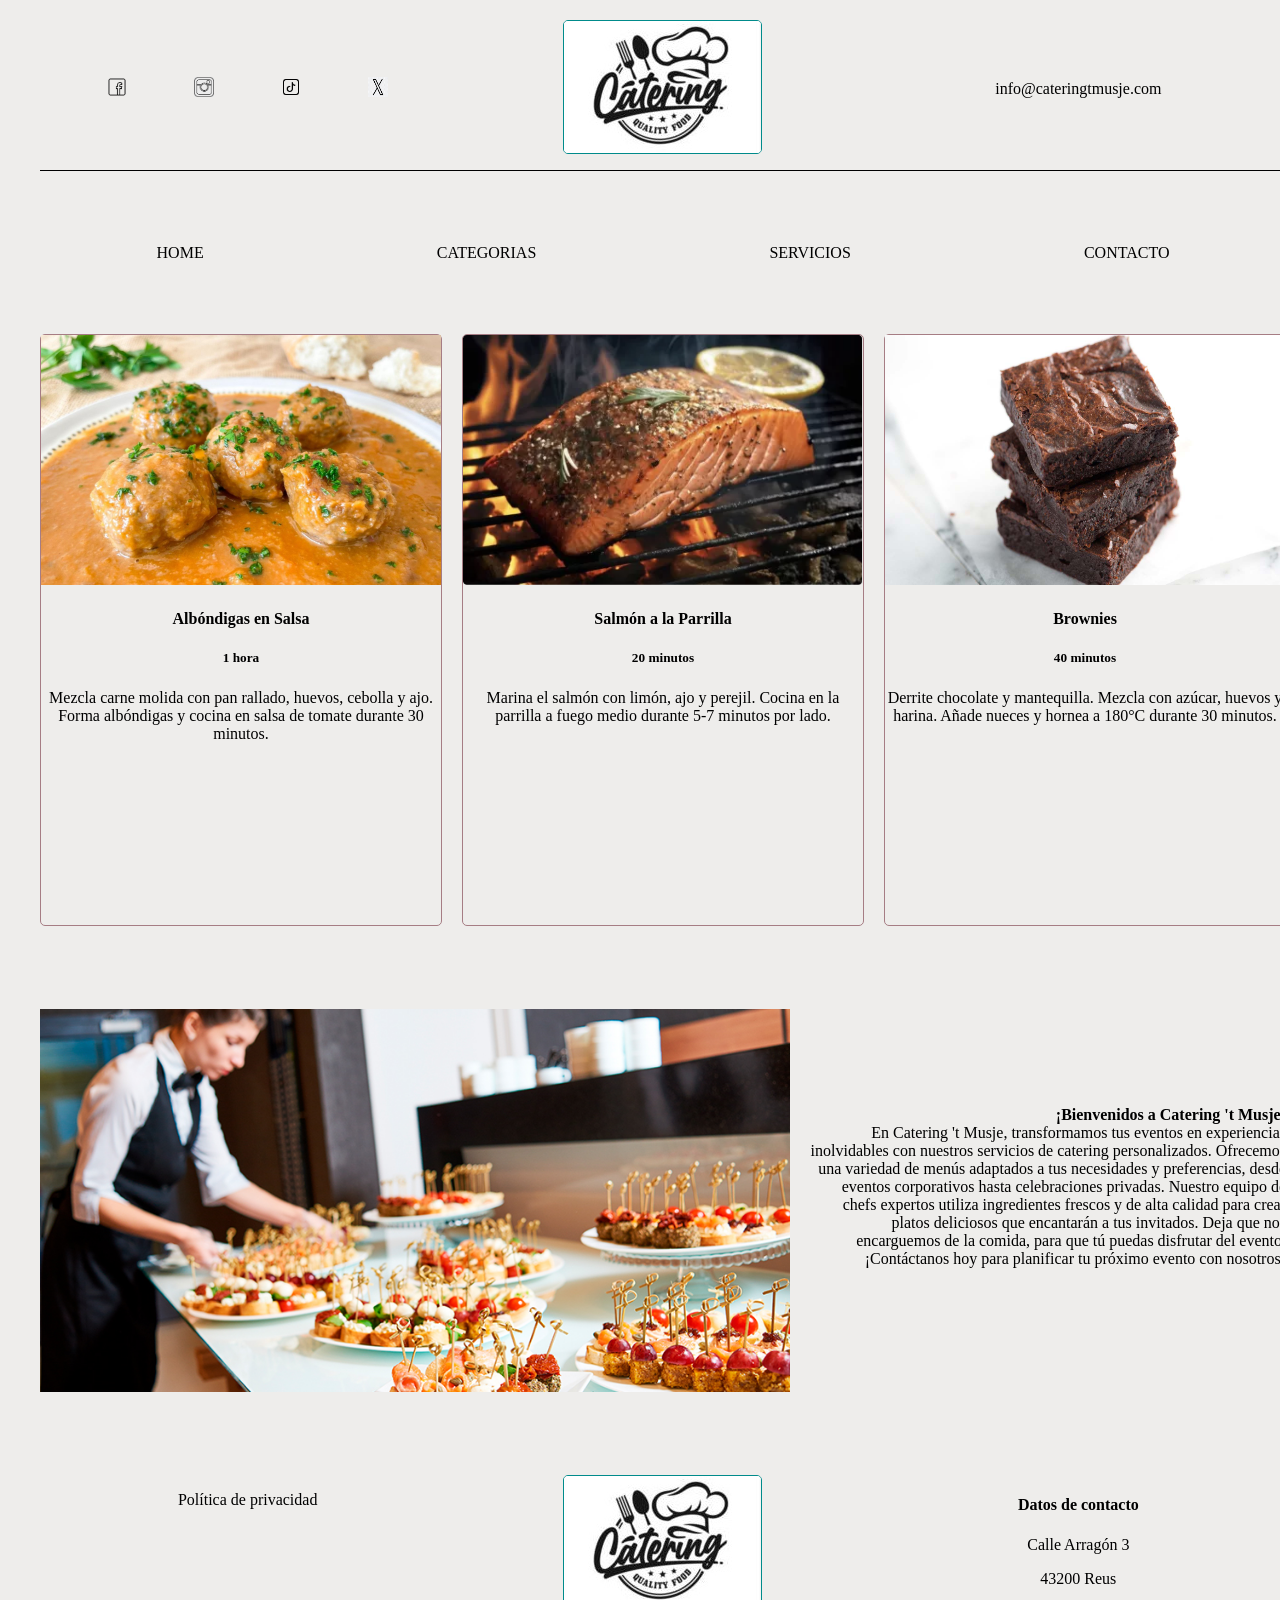
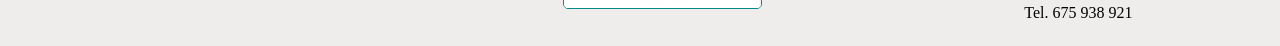
<file: RecipeWebsite/HTML/index.html>
<!DOCTYPE html>
<html lang="es">

<head>
    <meta charset="UTF-8">
    <meta name="viewport" content="width=device-width, initial-scale=1.0">
    <link rel="icon" type="image/x-icon" href="../img/logoRecetario.jpg">
    <link rel="stylesheet" type="text/css" href="../CSS/index.css">
    <script src="../JS/global.js"></script>
    <script src="../JS/landingPage.js"></script>
    <title>Catering 't Musje</title>
</head>

<body>
    <div id="principal">
        <header id="cabecera">
            <div id="div_header_left">
                <a href="https://www.facebook.com/?locale=es_ES">
                    <img src="../img/logoFacebook.png" alt="" class="header_img_logo">
                </a>
                <a href="https://www.instagram.com/">
                    <img src="../img/logoInsta.jpg" alt="" class="header_img_logo">
                </a>
                <a href="https://www.tiktok.com/es/">
                    <img src="../img/logoTiktok.webp" alt="" class="header_img_logo">
                </a>
                <a href="https://x.com/?lang=es">
                    <img src="../img/logoTwitter.jpg" alt="" class="header_img_logo">
                </a>
            </div>
            <div id="div_header_middle">
                <div id="div_header_middle_img">
                    <a href="index.html">
                        <img src="../img/logoCatering.jpg" alt="" class="logo_empresa">
                    </a>
                </div>
            </div>
            <div id="div_header_right">
                <p class="div_header_right_p">info@cateringtmusje.com</p>
            </div>
        </header>

        <nav id="navbar">
                <a href="index.html" class="navbar_item">HOME</a>
                <a href="categorias.html" class="navbar_item">CATEGORIAS</a>
                <a href="servicios.html" class="navbar_item">SERVICIOS</a>
                <a href="contacto.html" class="navbar_item">CONTACTO</a>
        </nav>

        <section id="contenido">
            <div id="div_contenido_destacados"></div>
            <div id="div_articulo_empresa"></div>
        </section>

        <footer id="pie">
            <div class="div_pie">
                <p>Política de privacidad</p>
            </div>
            <div class="div_pie">
                <a href="index.html">
                    <img src="../img/logoCatering.jpg" alt="logo empresa" class="logo_empresa">
                </a>
            </div>
            <div id="div_datos_contacto" class="div_pie">
                <h4>Datos de contacto</h4>
                <p>Calle Arragón 3</p>
                <p>43200 Reus</p>
                <p>Tel. 675 938 921</p>
            </div>
        </footer>
    </div>
</body>

</html>
</file>
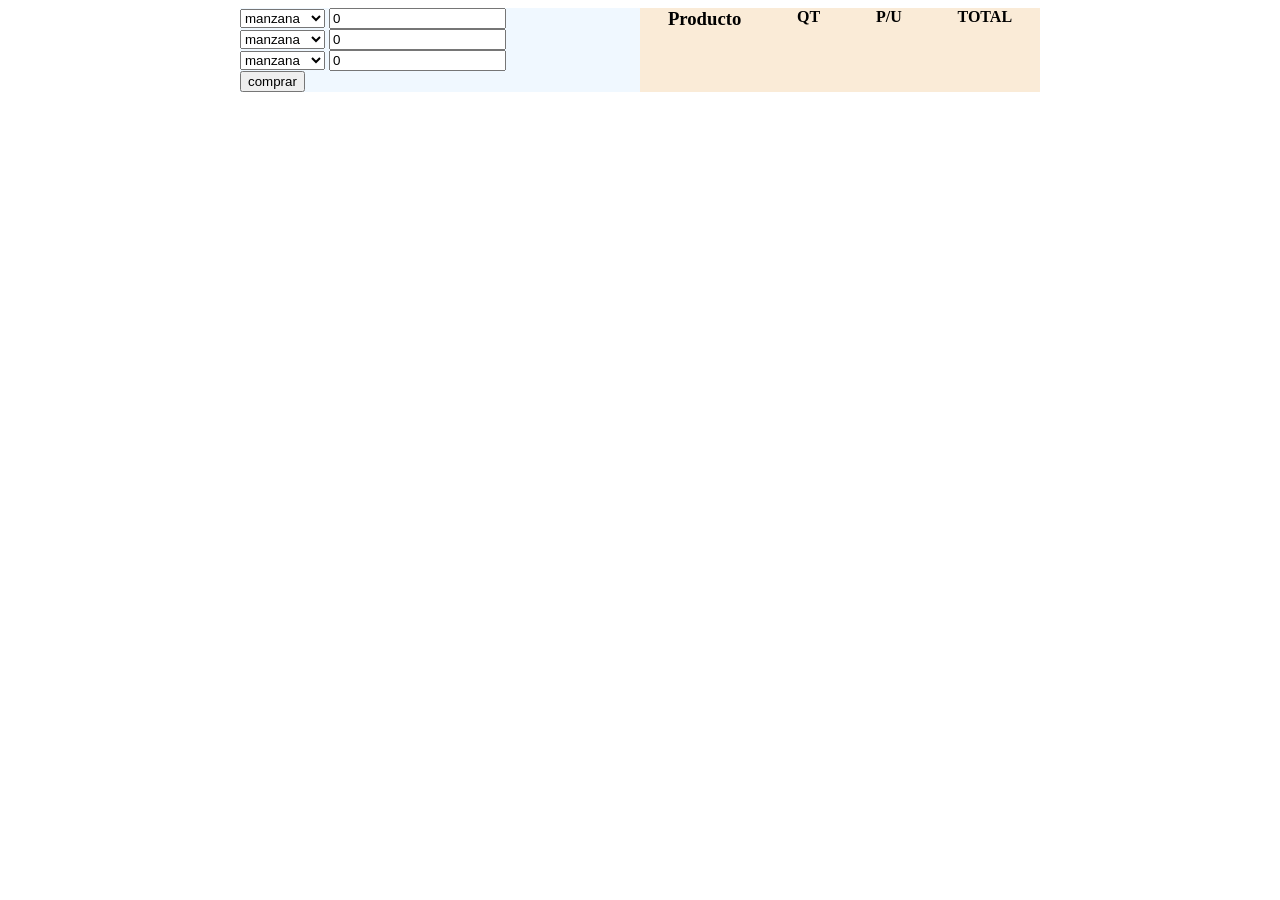
<file: ExerciseBillingSystem/ejercicioFruteria.html>
<!DOCTYPE html>
<html lang="es">
<head>
    <meta charset="UTF-8">
    <meta name="viewport" content="width=device-width, initial-scale=1.0">
    <link rel="icon" type="image/x-icon" href="../img/logoJavascript.jpg">
    <link rel="stylesheet" type="text/css" href="./ejercicioFruteria.css">
    <script src="./ejercicioFruteria.js"></script>
    <title>Fruteria</title>
</head>
<body>
    <div id="container">
        <div id="div_productos">

            <div class="div_productos_options">
                <select name="selectMenu1" id="selectMenu1">
                    <option value="manzana" class="optie" id="producto1">manzana</option>
                    <option value="pera" class="optie" id="producto2">pera</option>
                    <option value="fresa" class="optie" id="producto3">fresa</option>
                    <option value="frambuesa" class="optie" id="producto4">frambuesa</option>
                    <option value="melon" class="optie" id="producto5">melon</option>
                </select>
    
                <input type="number" name="select_cantidad1" id="select_cantidad1" value="0">
            </div>

            <div class="div_productos_options">
                <select name="selectMenu2" id="selectMenu2">
                    <option value="manzana" class="optie">manzana</option>
                    <option value="pera" class="optie">pera</option>
                    <option value="fresa" class="optie">fresa</option>
                    <option value="frambuesa" class="optie">frambuesa</option>
                    <option value="melon" class="optie">melon</option>
                </select>
    
                <input type="number" name="select_cantidad2" id="select_cantidad2" value="0">
            </div>

            <div class="div_productos_options">
                <select name="selectMenu3" id="selectMenu3">
                    <option value="manzana" class="optie">manzana</option>
                    <option value="pera" class="optie">pera</option>
                    <option value="fresa" class="optie">fresa</option>
                    <option value="frambuesa" class="optie">frambuesa</option>
                    <option value="melon" class="optie">melon</option>
                </select>
    
                <input type="number" name="select_cantidad3" id="select_cantidad3" value="0">
            </div>

            <div>
                <input type="button" value="comprar" id="comprar" onclick="comprar()">
            </div>

            
        </div>
        <div id="div_ticket">
            <div id="div_ticket_header">
                <div id="div_nombre_producto">
                    <h3 id="nombre" class="title">Producto</h5>
                    <h4 id="cantidad" class="title">QT</h6>
                    <h4 id="precio_unidad" class="title">P/U</h6>
                    <h4 id="precio_total" class="title">TOTAL</h6>
                </div>
            </div>

            <div class="div_ticket_productos">
                <h5 id="ticket_producto1"></h5>
                <h6 id="ticket_cantidad1"></h6>
                <h6 id="ticket_pu1"></h6>
                <h6 id="ticket_subtotal1"></h6>
            </div>

            <div class="div_ticket_productos">
                <h5 id="ticket_producto2"></h5>
                <h6 id="ticket_cantidad2"></h6>
                <h6 id="ticket_pu2"></h6>
                <h6 id="ticket_subtotal2"></h6>
            </div>

            <div class="div_ticket_productos">
                <h5 id="ticket_producto3"></h5>
                <h6 id="ticket_cantidad3"></h6>
                <h6 id="ticket_pu3"></h6>
                <h6 id="ticket_subtotal3"></h6>
            </div>


        </div>
        <div>
            <h5 id="subtotal"></h5>
        </div>
    </div>
    
</body>
</html>
</file>
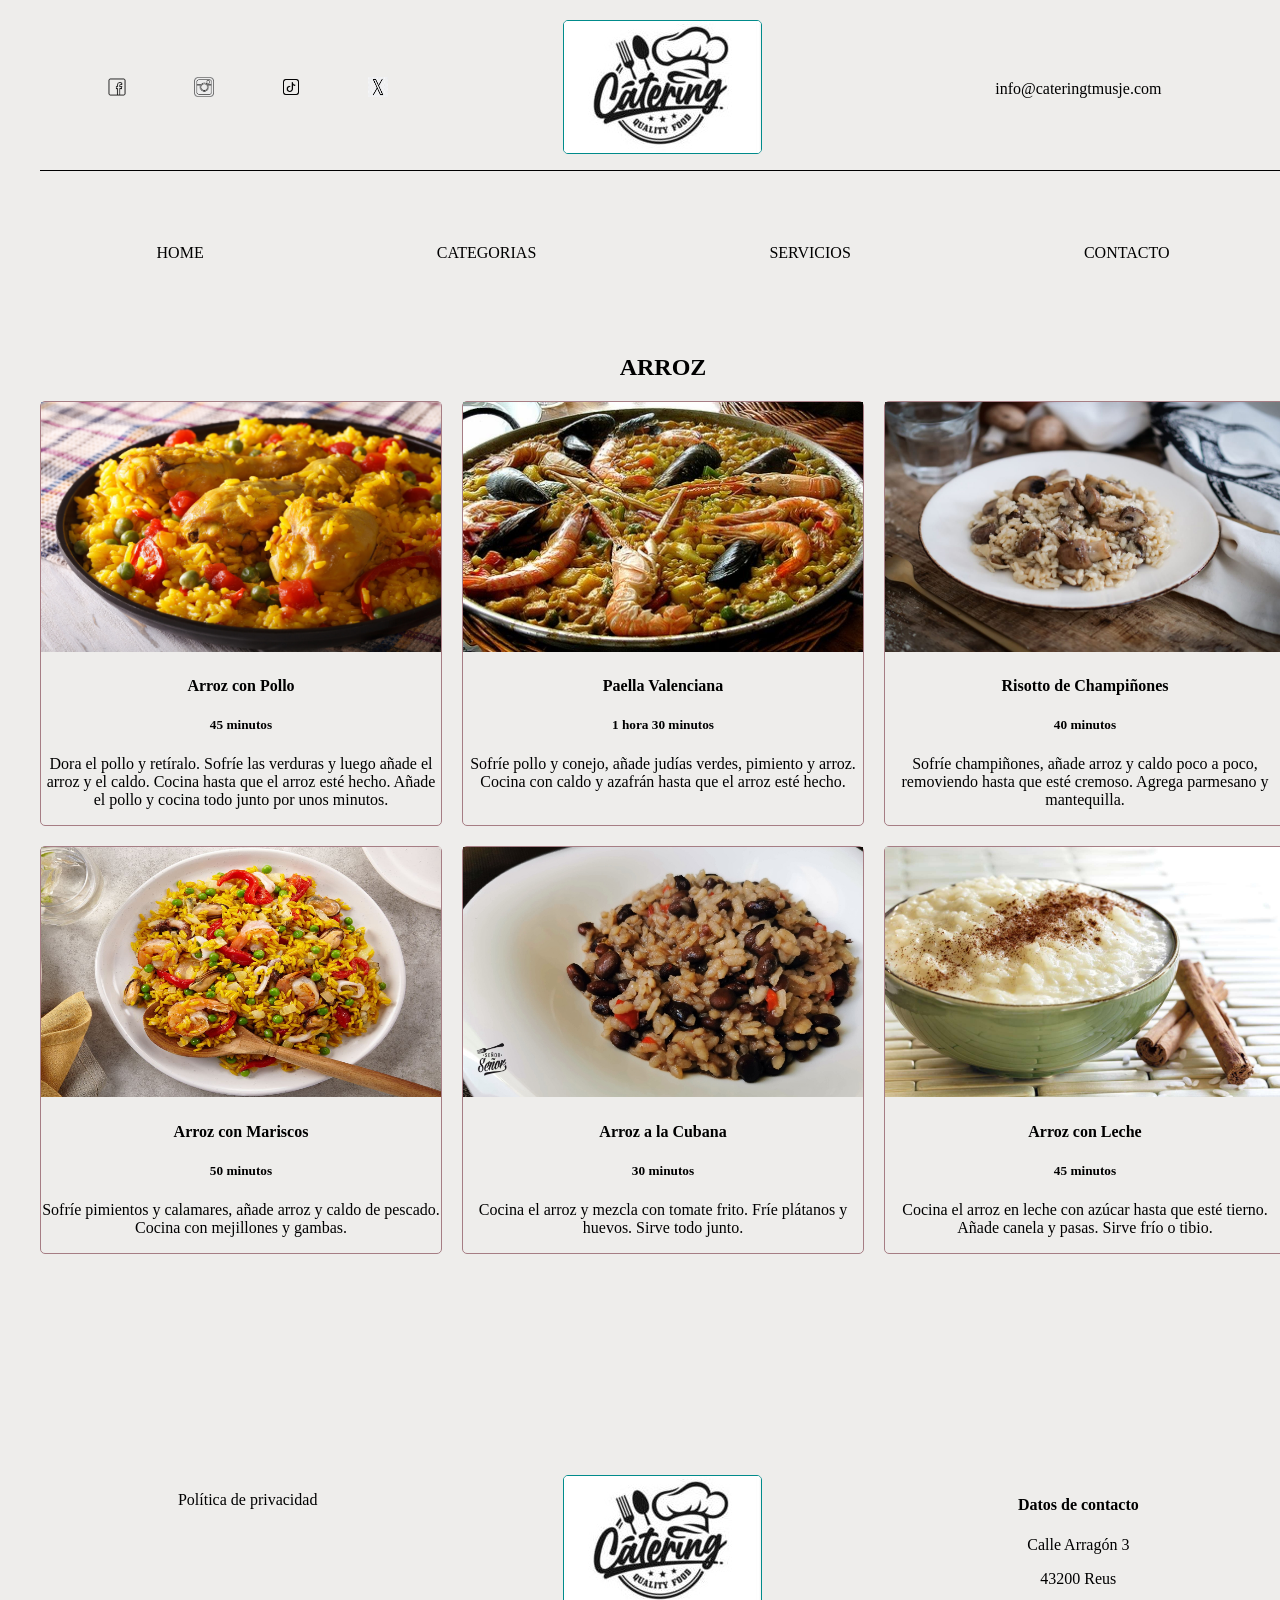
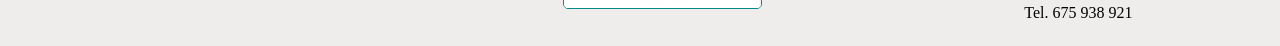
<file: RecipeWebsite/HTML/catArroz.html>
<!DOCTYPE html>
<html lang="es">

<head>
    <meta charset="UTF-8">
    <meta name="viewport" content="width=device-width, initial-scale=1.0">
    <link rel="icon" type="image/x-icon" href="../img/logoRecetario.jpg">
    <link rel="stylesheet" type="text/css" href="../CSS/index.css">
    <script src="../JS/global.js"></script>
    <script src="../JS/catArroz.js"></script>
    <title>Catering 't Musje</title>
</head>

<body>
    <div id="principal">
        <header id="cabecera">
            <div id="div_header_left">
                <a href="https://www.facebook.com/?locale=es_ES">
                    <img src="../img/logoFacebook.png" alt="" class="header_img_logo">
                </a>
                <a href="https://www.instagram.com/">
                    <img src="../img/logoInsta.jpg" alt="" class="header_img_logo">
                </a>
                <a href="https://www.tiktok.com/es/">
                    <img src="../img/logoTiktok.webp" alt="" class="header_img_logo">
                </a>
                <a href="https://x.com/?lang=es">
                    <img src="../img/logoTwitter.jpg" alt="" class="header_img_logo">
                </a>
            </div>
            <div id="div_header_middle_img">
                <a href="index.html">
                    <img src="../img/logoCatering.jpg" alt="" class="logo_empresa">
                </a>
            </div>
            <div id="div_header_right">
                <p class="div_header_right_p">info@cateringtmusje.com</p>
            </div>
        </header>

        <nav id="navbar">
                <a href="index.html" class="navbar_item">HOME</a>
                <a href="categorias.html" class="navbar_item">CATEGORIAS</a>
                <a href="servicios.html" class="navbar_item">SERVICIOS</a>
                <a href="contacto.html" class="navbar_item">CONTACTO</a>
        </nav>

        <section id="contenido">
            <div>
                <h1 id="arroz">ARROZ</h1>
                <div id="div_contenido_recetas"></div>
            </div>
        </section>

        <footer id="pie">
            <div class="div_pie">
                <p>Política de privacidad</p>
            </div>
            <div class="div_pie">
                <a href="index.html">
                    <img src="../img/logoCatering.jpg" alt="logo empresa" class="logo_empresa">
                </a>
            </div>
            <div id="div_datos_contacto" class="div_pie">
                <h4>Datos de contacto</h4>
                <p>Calle Arragón 3</p>
                <p>43200 Reus</p>
                <p>Tel. 675 938 921</p>
            </div>
        </footer>
    </div>
</body>

</html>
</file>
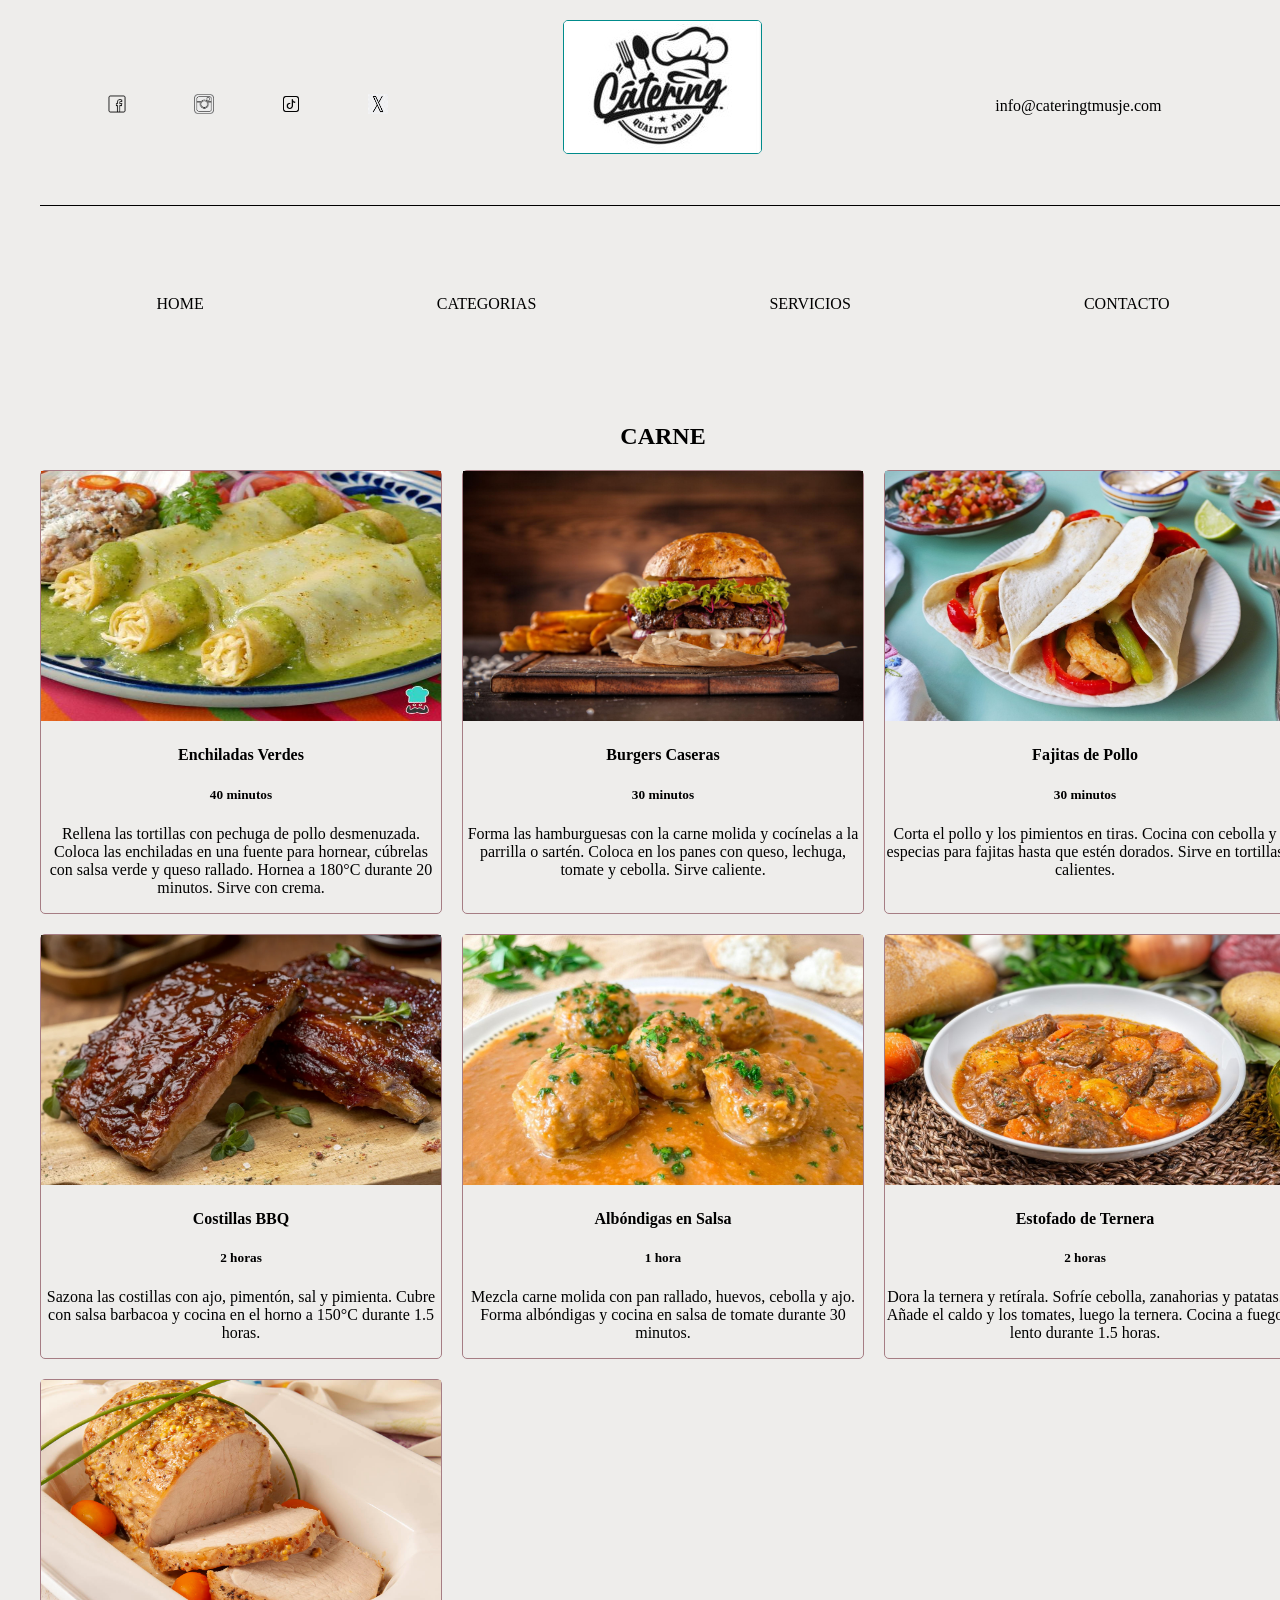
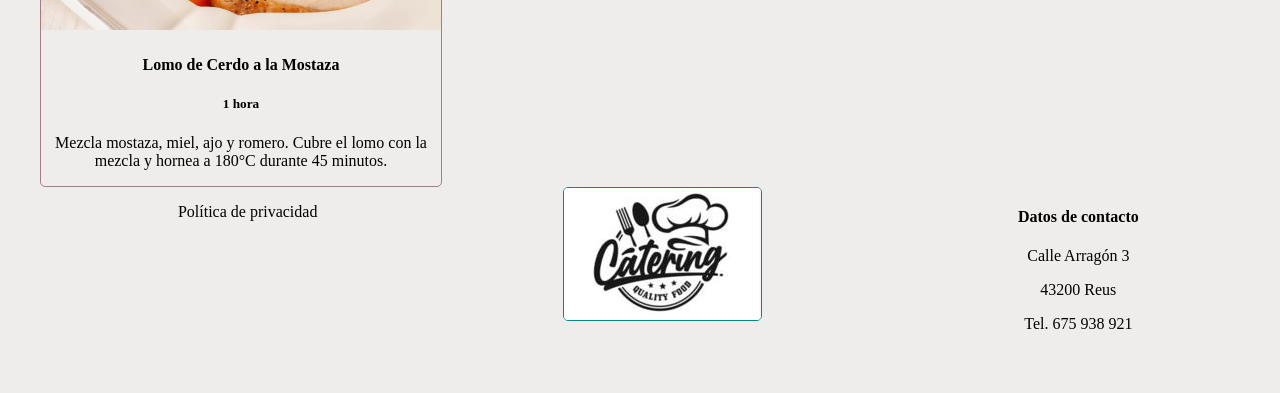
<file: RecipeWebsite/HTML/catCarne.html>
<!DOCTYPE html>
<html lang="es">

<head>
    <meta charset="UTF-8">
    <meta name="viewport" content="width=device-width, initial-scale=1.0">
    <link rel="icon" type="image/x-icon" href="../img/logoRecetario.jpg">
    <link rel="stylesheet" type="text/css" href="../CSS/index.css">
    <script src="../JS/global.js"></script>
    <script src="../JS/catCarne.js"></script>
    <title>Catering 't Musje</title>
</head>

<body>
    <div id="principal">
        <header id="cabecera">
            <div id="div_header_left">
                <a href="https://www.facebook.com/?locale=es_ES">
                    <img src="../img/logoFacebook.png" alt="" class="header_img_logo">
                </a>
                <a href="https://www.instagram.com/">
                    <img src="../img/logoInsta.jpg" alt="" class="header_img_logo">
                </a>
                <a href="https://www.tiktok.com/es/">
                    <img src="../img/logoTiktok.webp" alt="" class="header_img_logo">
                </a>
                <a href="https://x.com/?lang=es">
                    <img src="../img/logoTwitter.jpg" alt="" class="header_img_logo">
                </a>
            </div>
            <div id="div_header_middle">
                <div id="div_header_middle_img">
                    <a href="index.html">
                        <img src="../img/logoCatering.jpg" alt="" class="logo_empresa">
                    </a>
                </div>
            </div>
            <div id="div_header_right">
                <p class="div_header_right_p">info@cateringtmusje.com</p>
            </div>
        </header>

        <nav id="navbar">
            <a href="index.html" class="navbar_item">HOME</a>
            <a href="categorias.html" class="navbar_item">CATEGORIAS</a>
            <a href="servicios.html" class="navbar_item">SERVICIOS</a>
            <a href="contacto.html" class="navbar_item">CONTACTO</a>
        </nav>

        <section id="contenido">
            <div>
                <h1 id="carne">CARNE</h1>
                <div id="div_contenido_recetas"></div>
            </div>
        </section>

        <footer id="pie">
            <div class="div_pie">
                <p>Política de privacidad</p>
            </div>
            <div class="div_pie">
                <a href="index.html">
                    <img src="../img/logoCatering.jpg" alt="logo empresa" class="logo_empresa">
                </a>
            </div>
            <div id="div_datos_contacto" class="div_pie">
                <h4>Datos de contacto</h4>
                <p>Calle Arragón 3</p>
                <p>43200 Reus</p>
                <p>Tel. 675 938 921</p>
            </div>
        </footer>
    </div>
</body>

</html>
</file>
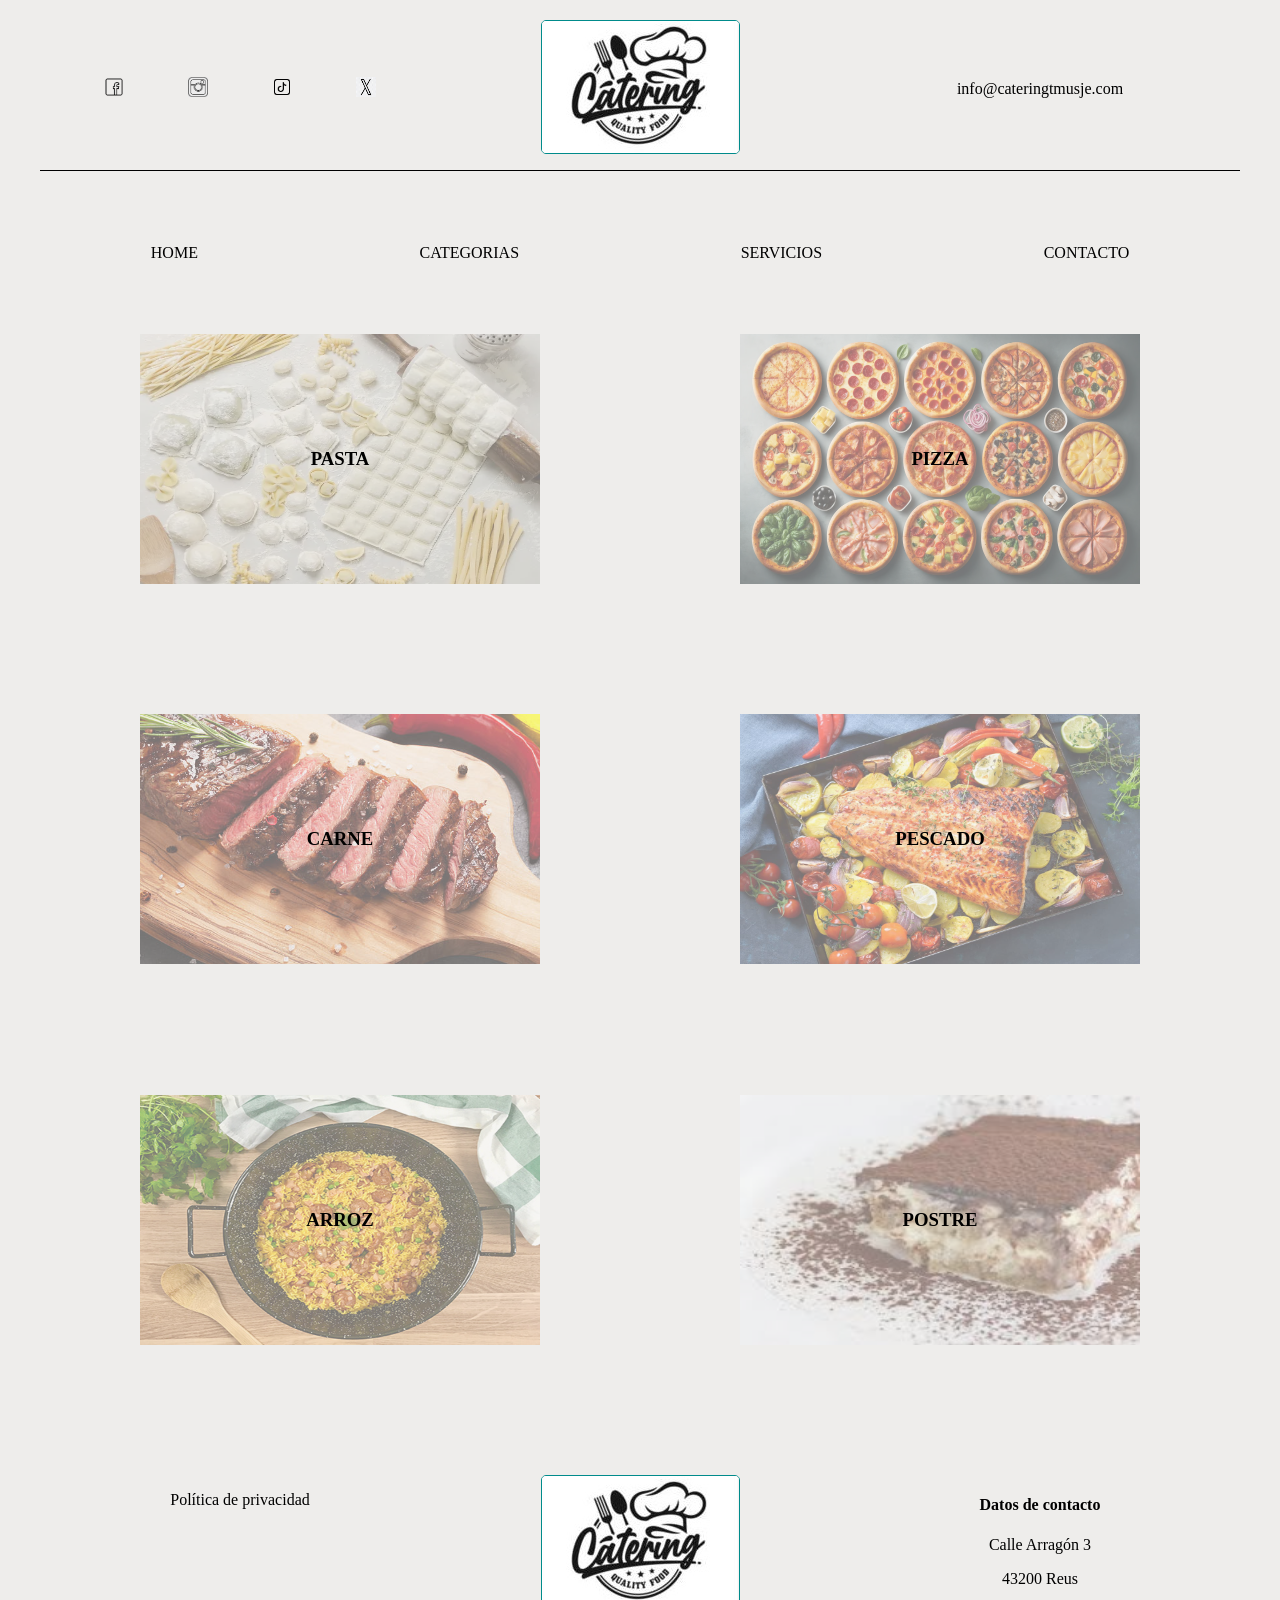
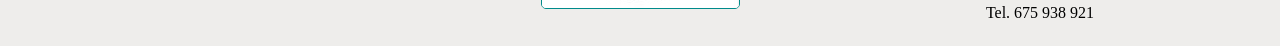
<file: RecipeWebsite/HTML/categorias.html>
<!DOCTYPE html>
<html lang="es">

<head>
    <meta charset="UTF-8">
    <meta name="viewport" content="width=device-width, initial-scale=1.0">
    <link rel="icon" type="image/x-icon" href="../img/logoRecetario.jpg">
    <link rel="stylesheet" type="text/css" href="../CSS/index.css">
    <link rel="stylesheet" href="../CSS/categorias.css">
    <title>Catering 't Musje</title>
</head>

<body>
    <div id="principal">
        <header id="cabecera">
            <div id="div_header_left">
                <a href="https://www.facebook.com/?locale=es_ES">
                    <img src="../img/logoFacebook.png" alt="" class="header_img_logo">
                </a>
                <a href="https://www.instagram.com/">
                    <img src="../img/logoInsta.jpg" alt="" class="header_img_logo">
                </a>
                <a href="https://www.tiktok.com/es/">
                    <img src="../img/logoTiktok.webp" alt="" class="header_img_logo">
                </a>
                <a href="https://x.com/?lang=es">
                    <img src="../img/logoTwitter.jpg" alt="" class="header_img_logo">
                </a>
            </div>
            <div id="div_header_middle">
                <div id="div_header_middle_img">
                    <a href="index.html">
                        <img src="../img/logoCatering.jpg" alt="" class="logo_empresa">
                    </a>
                </div>
            </div>
            <div id="div_header_right">
                <p class="div_header_right_p">info@cateringtmusje.com</p>
            </div>
        </header>

        <nav id="navbar">
                <a href="index.html" class="navbar_item">HOME</a>
                <a href="categorias.html" class="navbar_item">CATEGORIAS</a>
                <a href="servicios.html" class="navbar_item">SERVICIOS</a>
                <a href="contacto.html" class="navbar_item">CONTACTO</a>
        </nav>

        <section id="contenido">
            <div class="div_categorias">
                <div class="div_categorias_img">
                    <a href="catPasta.html">
                        <img src="../img/imgCategorias/pasta.webp" alt="pasta" class="img_categorias">
                        <h3 class="img_categorias_txt">PASTA</h3>
                    </a>
                </div>
            </div>

            <div class="div_categorias">
                <div class="div_categorias_img">
                    <a href="catPizza.html">
                        <img src="../img/imgCategorias/pizza.webp" alt="pizza" class="img_categorias">
                        <h3 class="img_categorias_txt">PIZZA</h3>
                    </a>
                </div>
            </div>

            <div class="div_categorias">
                <div class="div_categorias_img">
                    <a href="catCarne.html">
                        <img src="../img/imgCategorias/carne.jpg" alt="carne" class="img_categorias">
                        <h3 class="img_categorias_txt">CARNE</h3>
                    </a>
                </div>
            </div>

            <div class="div_categorias">
                <div class="div_categorias_img">
                    <a href="catPescado.html">
                        <img src="../img/imgCategorias/pescado.jpg" alt="pescado" class="img_categorias">
                        <h3 class="img_categorias_txt">PESCADO</h3>
                    </a>
                </div>
            </div>

            <div class="div_categorias">
                <div class="div_categorias_img">
                    <a href="catArroz.html">
                        <img src="../img/imgCategorias/arroz.jpg" alt="arroces" class="img_categorias">
                        <h3 class="img_categorias_txt">ARROZ</h3>
                    </a>
                </div>
            </div>

            <div class="div_categorias">
                <div class="div_categorias_img">
                    <a href="catPostre.html">
                        <img src="../img/imgCategorias/postre.jpg" alt="postre" class="img_categorias">
                        <h3 class="img_categorias_txt">POSTRE</h3>
                    </a>
                </div>
            </div>
        </section>

        <footer id="pie">
            <div class="div_pie">
                <p>Política de privacidad</p>
            </div>
            <div class="div_pie">
                <a href="index.html">
                    <img src="../img/logoCatering.jpg" alt="logo empresa" class="logo_empresa">
                </a>
            </div>
            <div id="div_datos_contacto" class="div_pie">
                <h4>Datos de contacto</h4>
                <p>Calle Arragón 3</p>
                <p>43200 Reus</p>
                <p>Tel. 675 938 921</p>
            </div>
        </footer>
    </div>
</body>

</html>
</file>
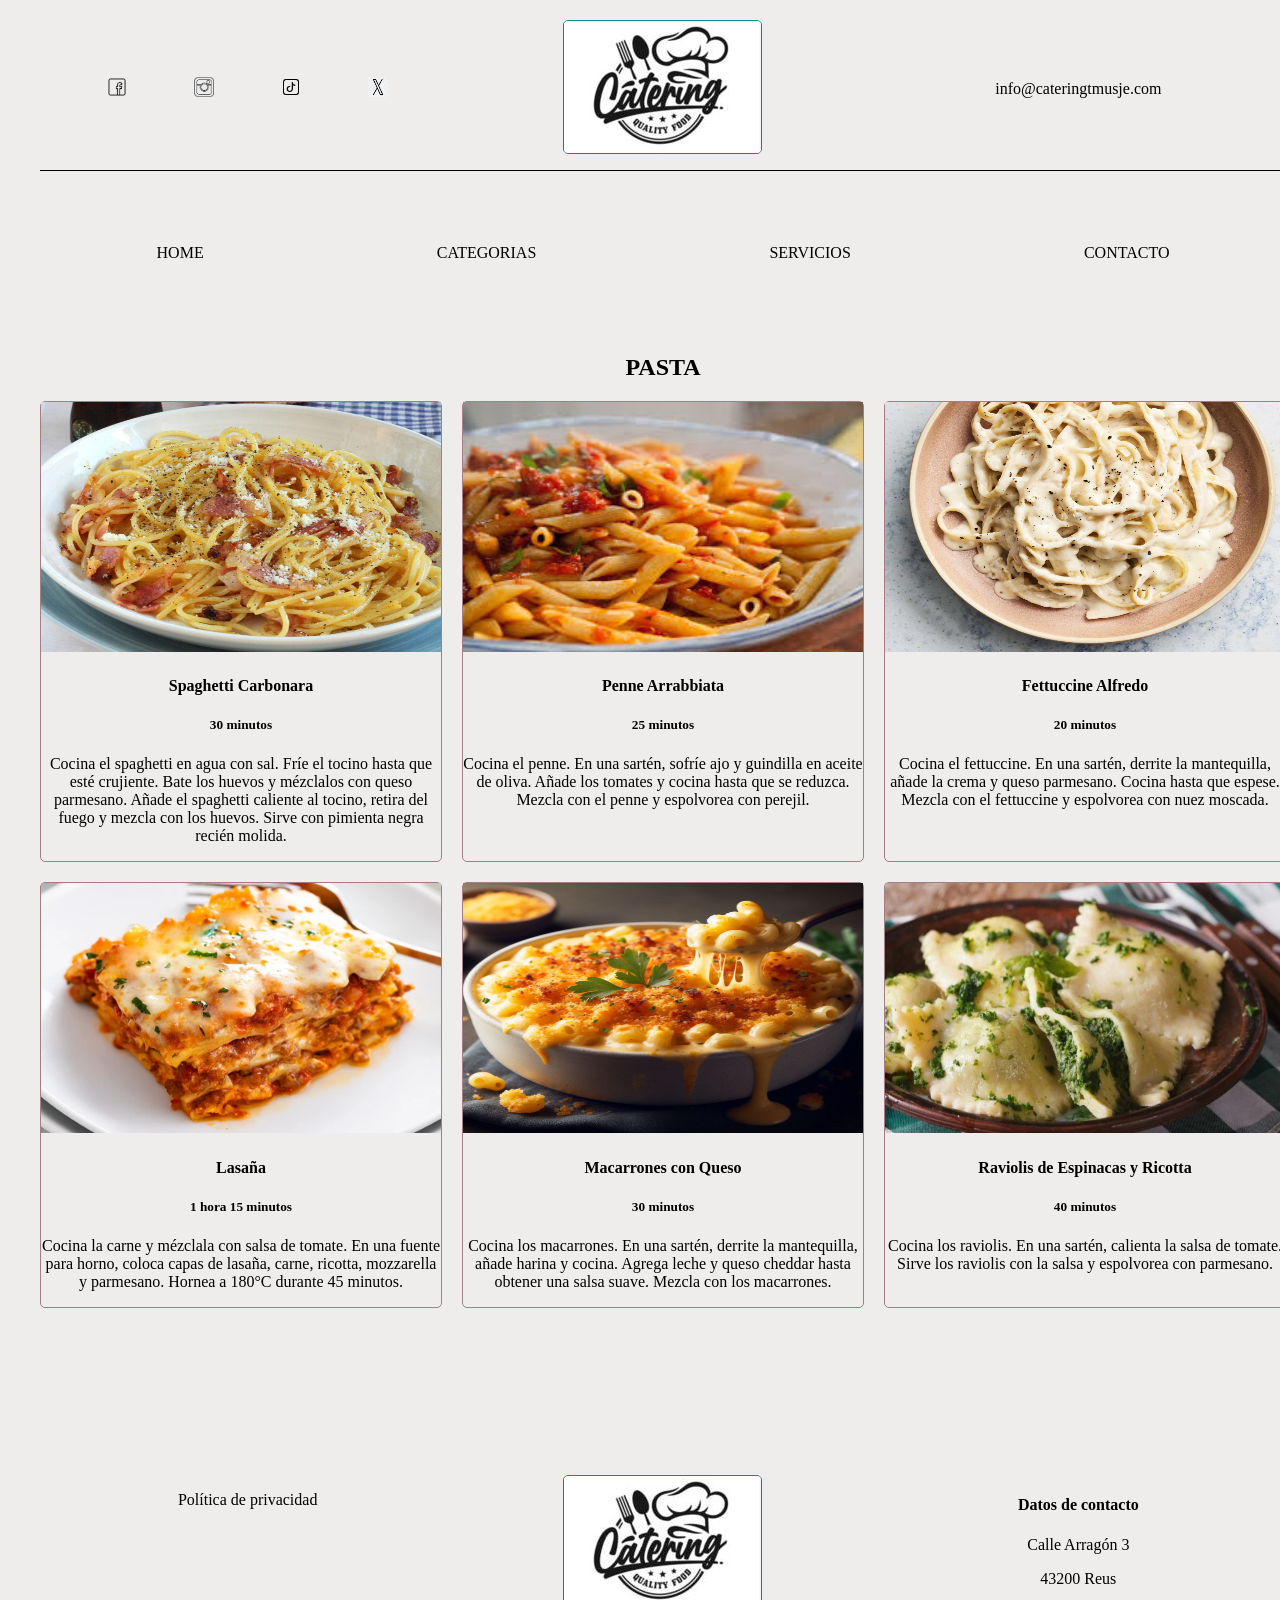
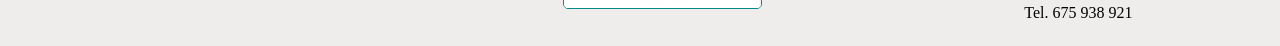
<file: RecipeWebsite/HTML/catPasta.html>
<!DOCTYPE html>
<html lang="es">

<head>
    <meta charset="UTF-8">
    <meta name="viewport" content="width=device-width, initial-scale=1.0">
    <link rel="icon" type="image/x-icon" href="../img/logoRecetario.jpg">
    <link rel="stylesheet" type="text/css" href="../CSS/index.css">
    <script src="../JS/global.js"></script>
    <script src="../JS/catPasta.js"></script>
    <title>Catering 't Musje</title>
</head>

<body>
    <div id="principal">
        <header id="cabecera">
            <div id="div_header_left">
                <a href="https://www.facebook.com/?locale=es_ES">
                    <img src="../img/logoFacebook.png" alt="" class="header_img_logo">
                </a>
                <a href="https://www.instagram.com/">
                    <img src="../img/logoInsta.jpg" alt="" class="header_img_logo">
                </a>
                <a href="https://www.tiktok.com/es/">
                    <img src="../img/logoTiktok.webp" alt="" class="header_img_logo">
                </a>
                <a href="https://x.com/?lang=es">
                    <img src="../img/logoTwitter.jpg" alt="" class="header_img_logo">
                </a>
            </div>
            <div id="div_header_middle">
                <div id="div_header_middle_img">
                    <a href="index.html">
                        <img src="../img/logoCatering.jpg" alt="" class="logo_empresa">
                    </a>
                </div>
            </div>
            <div id="div_header_right">
                <p class="div_header_right_p">info@cateringtmusje.com</p>
            </div>
        </header>

        <nav id="navbar">
                <a href="index.html" class="navbar_item">HOME</a>
                <a href="categorias.html" class="navbar_item">CATEGORIAS</a>
                <a href="servicios.html" class="navbar_item">SERVICIOS</a>
                <a href="contacto.html" class="navbar_item">CONTACTO</a>
        </nav>

        <section id="contenido">
            <div>
                <h1 id="pasta">PASTA</h1>
                <div id="div_contenido_recetas"></div>
            </div>
        </section>

        <footer id="pie">
            <div class="div_pie">
                <p>Política de privacidad</p>
            </div>
            <div class="div_pie">
                <a href="index.html">
                    <img src="../img/logoCatering.jpg" alt="logo empresa" class="logo_empresa">
                </a>
            </div>
            <div id="div_datos_contacto" class="div_pie">
                <h4>Datos de contacto</h4>
                <p>Calle Arragón 3</p>
                <p>43200 Reus</p>
                <p>Tel. 675 938 921</p>
            </div>
        </footer>
    </div>
</body>

</html>
</file>
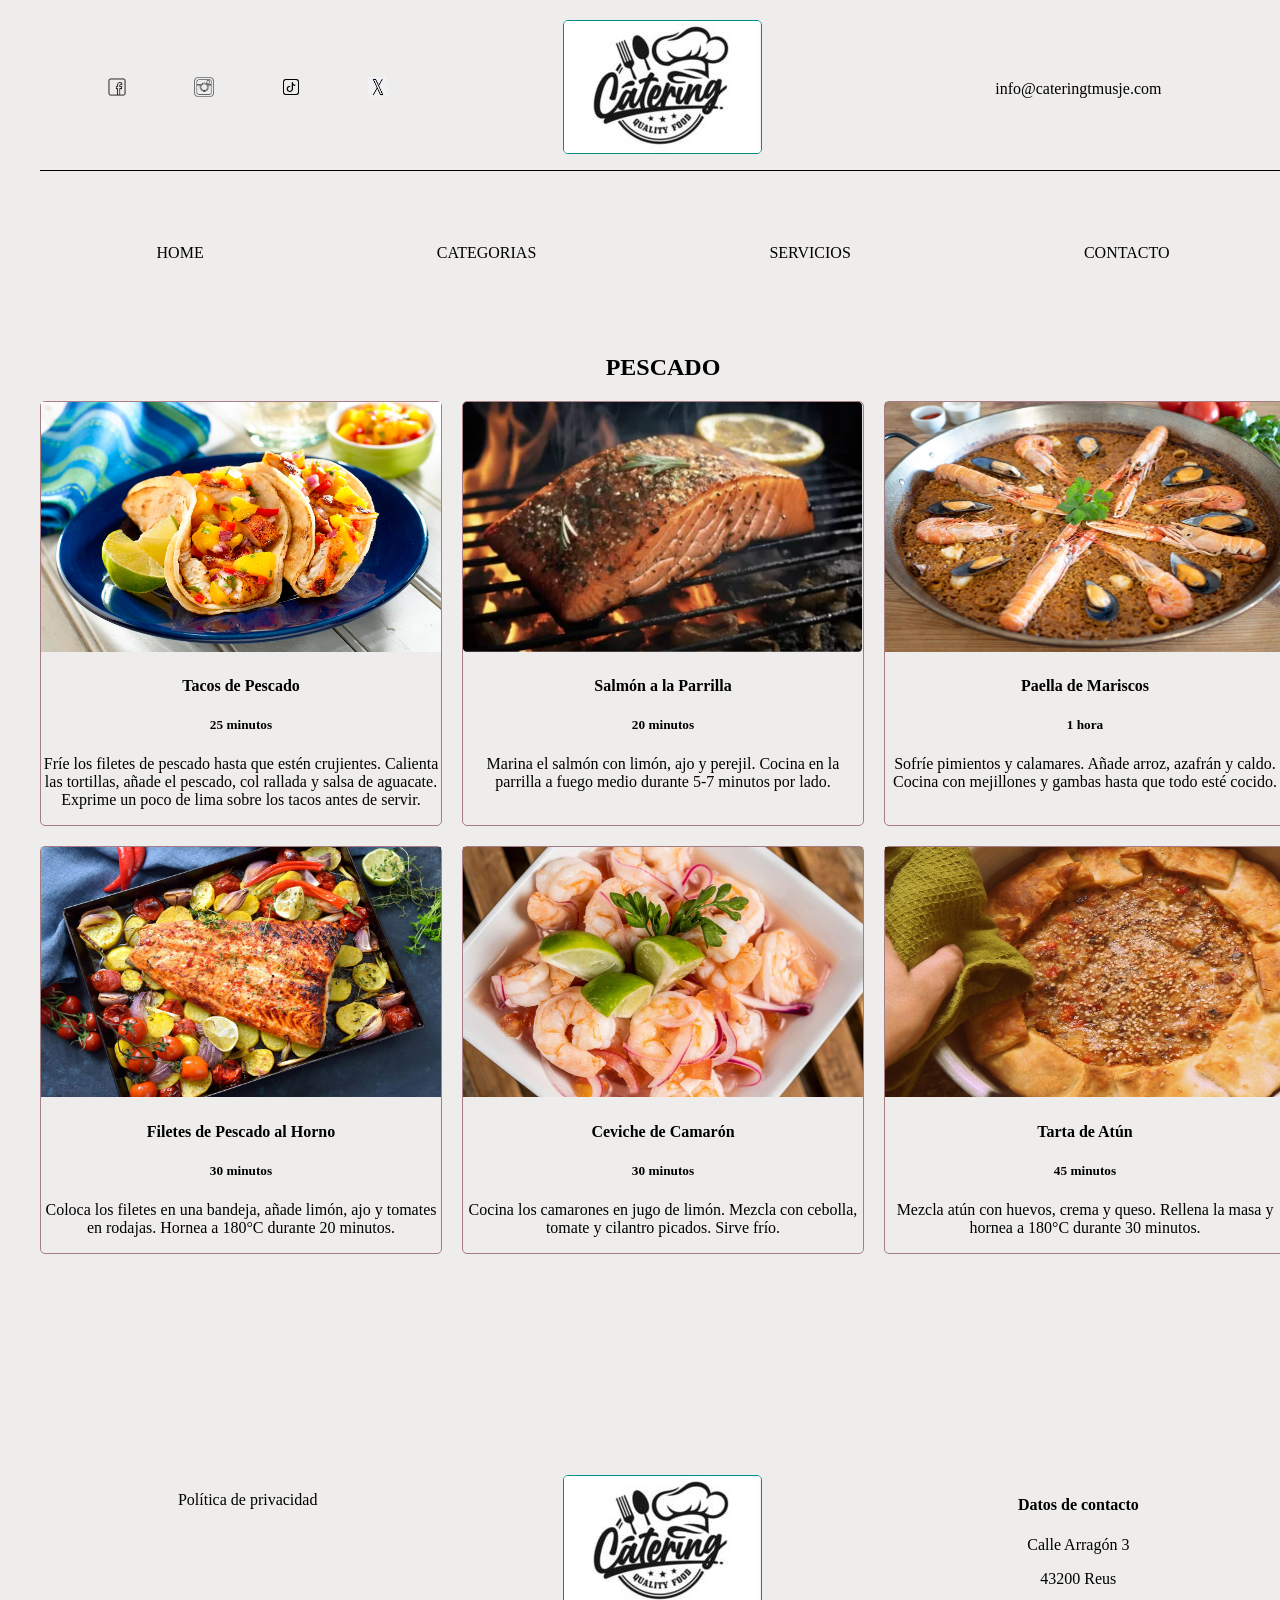
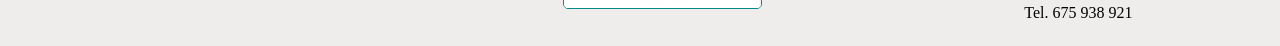
<file: RecipeWebsite/HTML/catPescado.html>
<!DOCTYPE html>
<html lang="es">

<head>
    <meta charset="UTF-8">
    <meta name="viewport" content="width=device-width, initial-scale=1.0">
    <link rel="icon" type="image/x-icon" href="../img/logoRecetario.jpg">
    <link rel="stylesheet" type="text/css" href="../CSS/index.css">
    <script src="../JS/global.js"></script>
    <script src="../JS/catPescado.js"></script>
    <title>Catering 't Musje</title>
</head>

<body>
    <div id="principal">
        <header id="cabecera">
            <div id="div_header_left">
                <a href="https://www.facebook.com/?locale=es_ES">
                    <img src="../img/logoFacebook.png" alt="" class="header_img_logo">
                </a>
                <a href="https://www.instagram.com/">
                    <img src="../img/logoInsta.jpg" alt="" class="header_img_logo">
                </a>
                <a href="https://www.tiktok.com/es/">
                    <img src="../img/logoTiktok.webp" alt="" class="header_img_logo">
                </a>
                <a href="https://x.com/?lang=es">
                    <img src="../img/logoTwitter.jpg" alt="" class="header_img_logo">
                </a>
            </div>
            <div id="div_header_middle">
                <div id="div_header_middle_img">
                    <a href="index.html">
                        <img src="../img/logoCatering.jpg" alt="" class="logo_empresa">
                    </a>
                </div>
            </div>
            <div id="div_header_right">
                <p class="div_header_right_p">info@cateringtmusje.com</p>
            </div>
        </header>

        <nav id="navbar">
                <a href="index.html" class="navbar_item">HOME</a>
                <a href="categorias.html" class="navbar_item">CATEGORIAS</a>
                <a href="servicios.html" class="navbar_item">SERVICIOS</a>
                <a href="contacto.html" class="navbar_item">CONTACTO</a>
        </nav>

        <section id="contenido">
            <div>
                <h1 id="pescado">PESCADO</h1>
                <div id="div_contenido_recetas"></div>
            </div>
        </section>

        <footer id="pie">
            <div class="div_pie">
                <p>Política de privacidad</p>
            </div>
            <div class="div_pie">
                <a href="index.html">
                    <img src="../img/logoCatering.jpg" alt="logo empresa" class="logo_empresa">
                </a>
            </div>
            <div id="div_datos_contacto" class="div_pie">
                <h4>Datos de contacto</h4>
                <p>Calle Arragón 3</p>
                <p>43200 Reus</p>
                <p>Tel. 675 938 921</p>
            </div>
        </footer>
    </div>
</body>

</html>
</file>
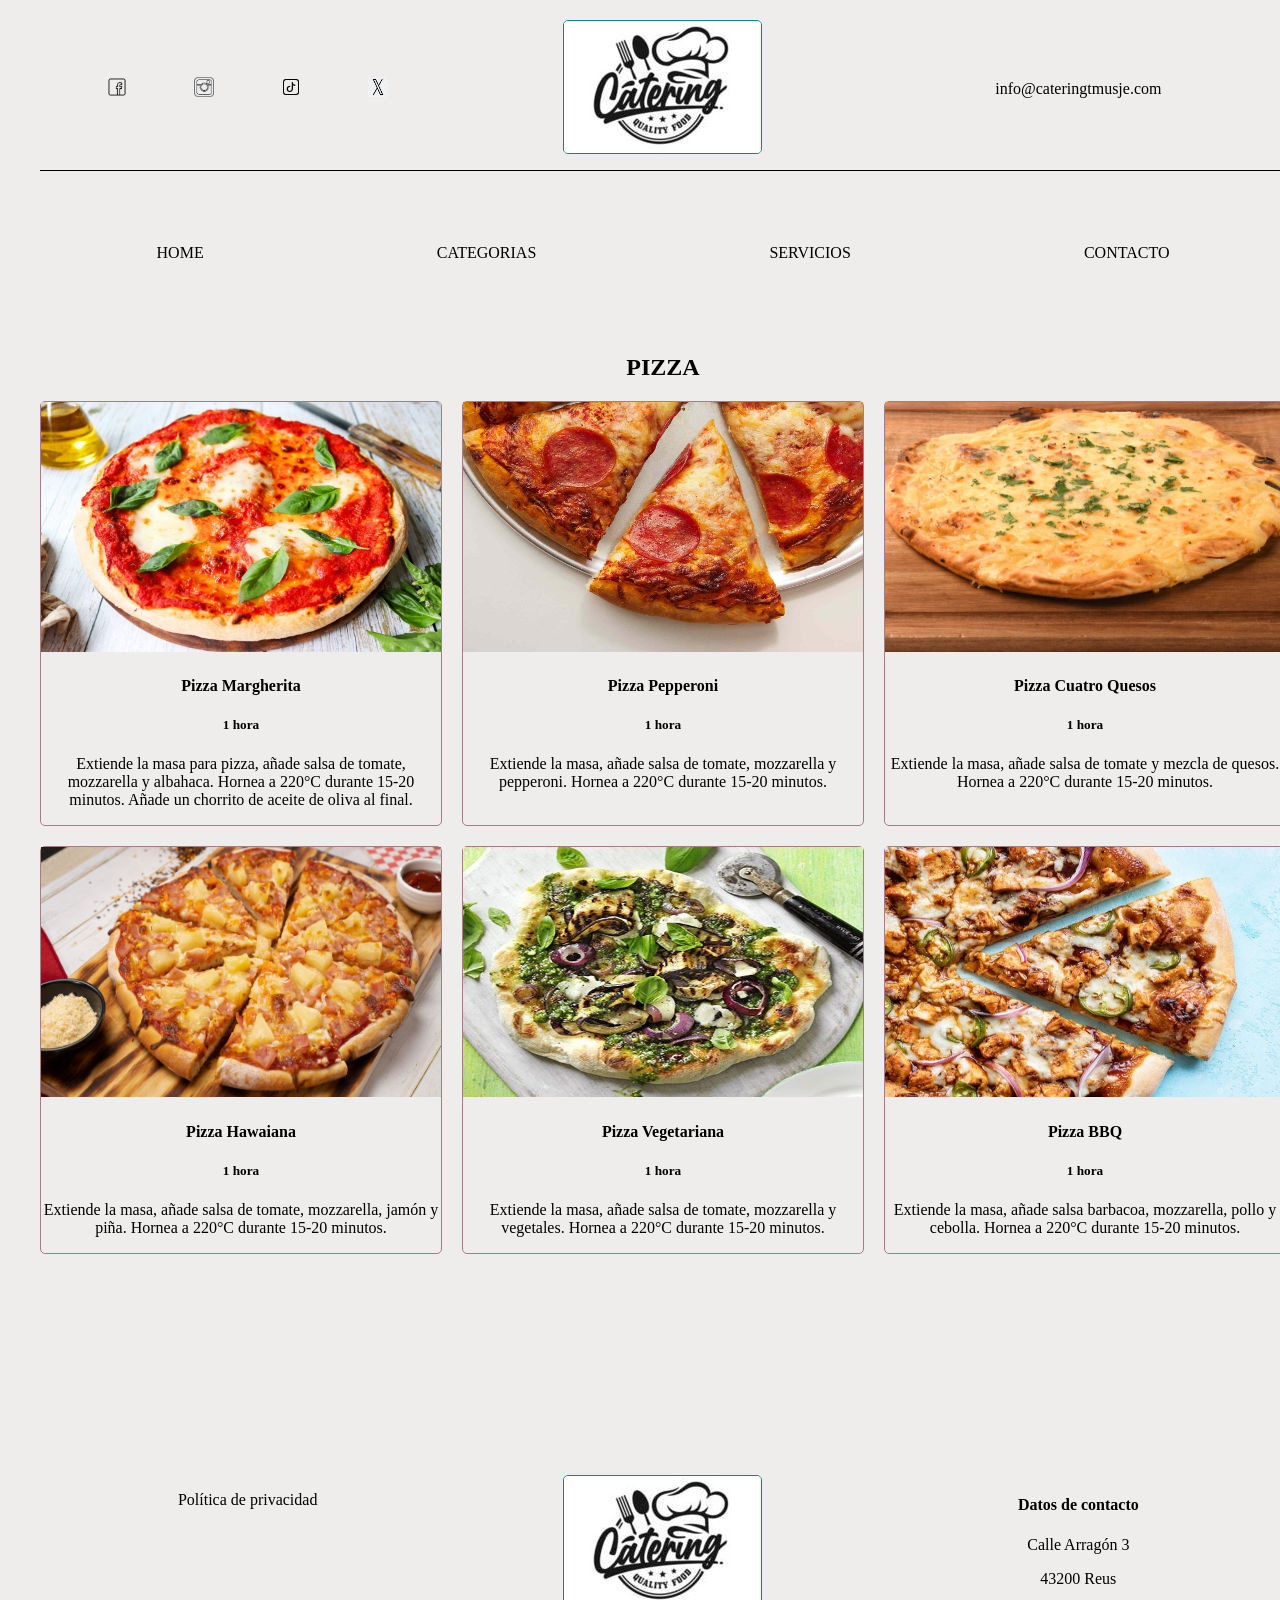
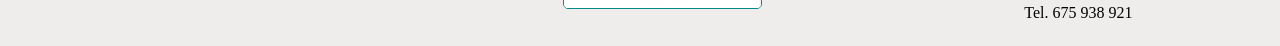
<file: RecipeWebsite/HTML/catPizza.html>
<!DOCTYPE html>
<html lang="es">

<head>
    <meta charset="UTF-8">
    <meta name="viewport" content="width=device-width, initial-scale=1.0">
    <link rel="icon" type="image/x-icon" href="../img/logoRecetario.jpg">
    <link rel="stylesheet" type="text/css" href="../CSS/index.css">
    <script src="../JS/global.js"></script>
    <script src="../JS/catPizza.js"></script>
    <title>Catering 't Musje</title>
</head>

<body>
    <div id="principal">
        <header id="cabecera">
            <div id="div_header_left">
                <a href="https://www.facebook.com/?locale=es_ES">
                    <img src="../img/logoFacebook.png" alt="" class="header_img_logo">
                </a>
                <a href="https://www.instagram.com/">
                    <img src="../img/logoInsta.jpg" alt="" class="header_img_logo">
                </a>
                <a href="https://www.tiktok.com/es/">
                    <img src="../img/logoTiktok.webp" alt="" class="header_img_logo">
                </a>
                <a href="https://x.com/?lang=es">
                    <img src="../img/logoTwitter.jpg" alt="" class="header_img_logo">
                </a>
            </div>
            <div id="div_header_middle">
                <div id="div_header_middle_img">
                    <a href="index.html">
                        <img src="../img/logoCatering.jpg" alt="" class="logo_empresa">
                    </a>
                </div>
            </div>
            <div id="div_header_right">
                <p class="div_header_right_p">info@cateringtmusje.com</p>
            </div>
        </header>

        <nav id="navbar">
                <a href="index.html" class="navbar_item">HOME</a>
                <a href="categorias.html" class="navbar_item">CATEGORIAS</a>
                <a href="servicios.html" class="navbar_item">SERVICIOS</a>
                <a href="contacto.html" class="navbar_item">CONTACTO</a>
        </nav>

        <section id="contenido">
            <div>
                <h1 id="pizza">PIZZA</h1>
                <div id="div_contenido_recetas"></div>
            </div>
        </section>

        <footer id="pie">
            <div class="div_pie">
                <p>Política de privacidad</p>
            </div>
            <div class="div_pie">
                <a href="index.html">
                    <img src="../img/logoCatering.jpg" alt="logo empresa" class="logo_empresa">
                </a>
            </div>
            <div id="div_datos_contacto" class="div_pie">
                <h4>Datos de contacto</h4>
                <p>Calle Arragón 3</p>
                <p>43200 Reus</p>
                <p>Tel. 675 938 921</p>
            </div>
        </footer>
    </div>
</body>

</html>
</file>
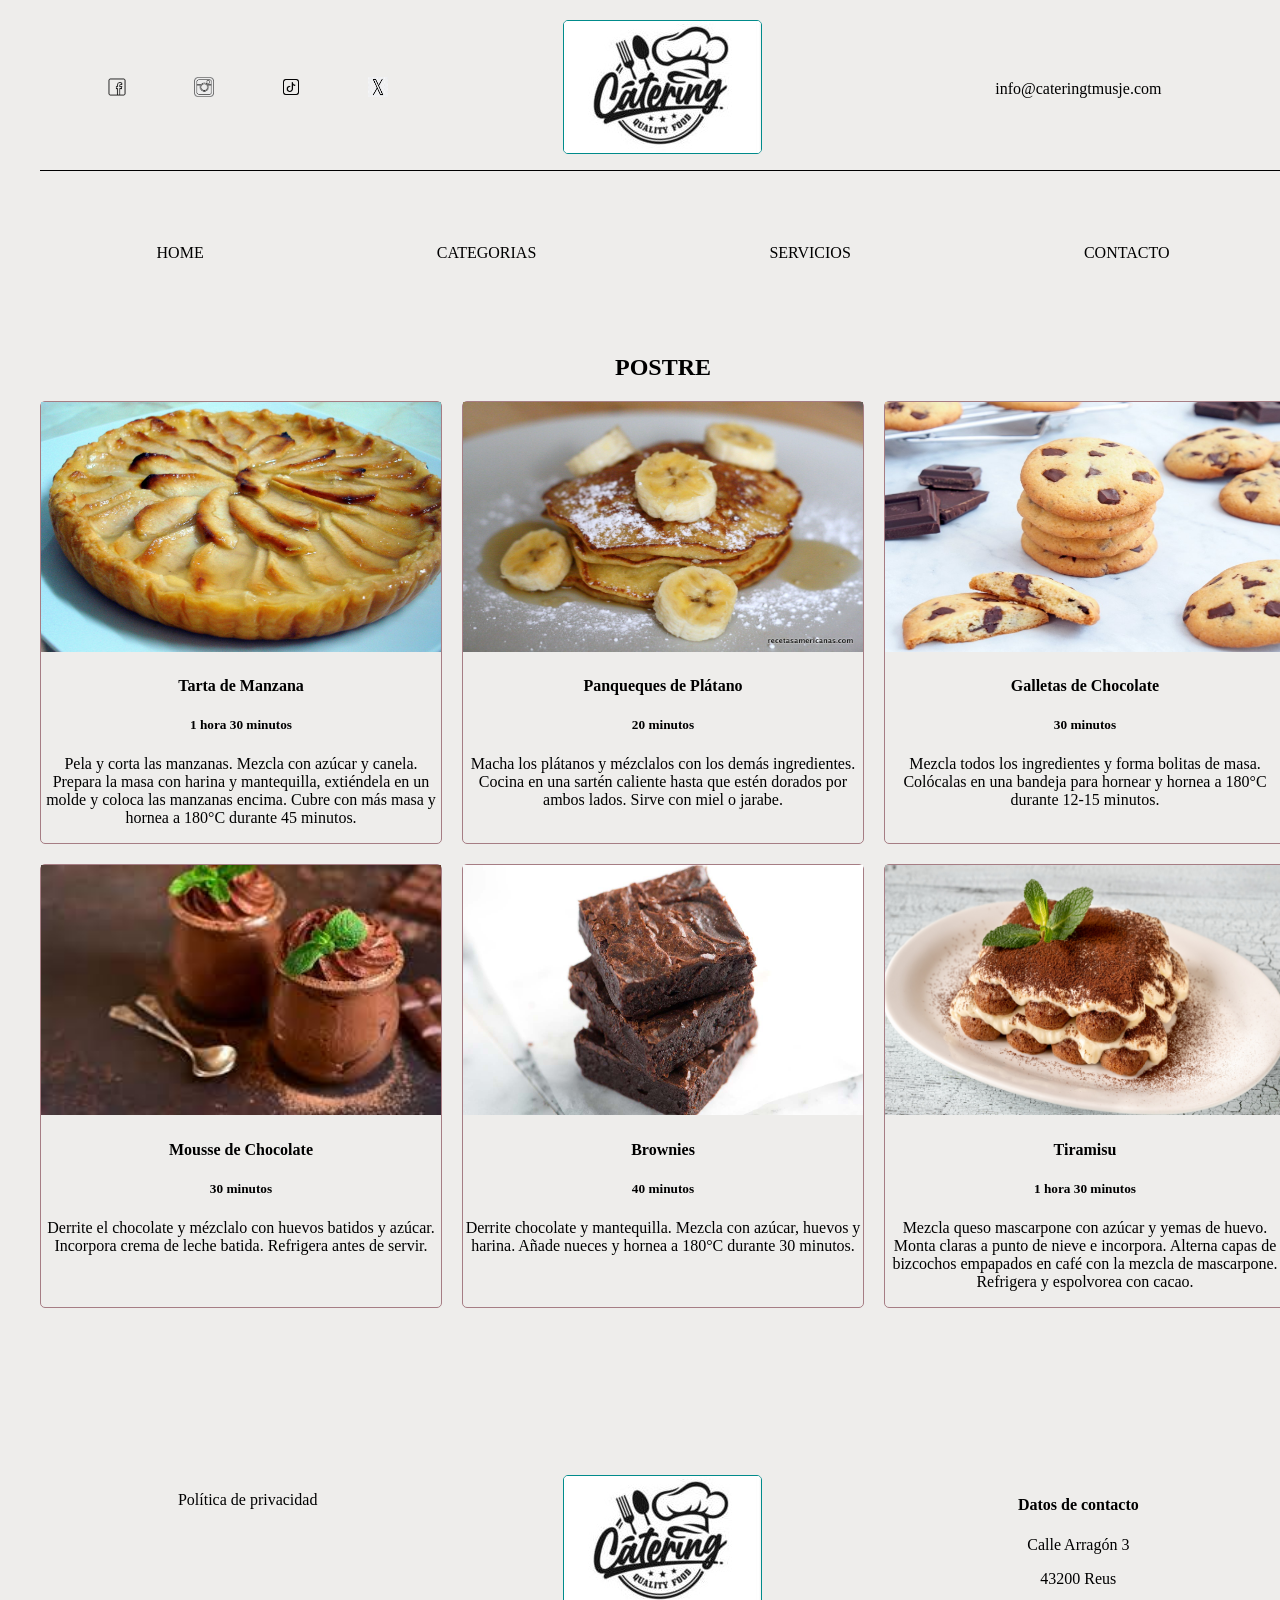
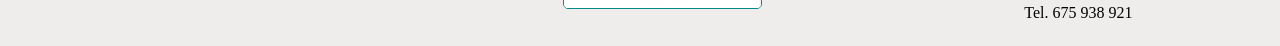
<file: RecipeWebsite/HTML/catPostre.html>
<!DOCTYPE html>
<html lang="es">

<head>
    <meta charset="UTF-8">
    <meta name="viewport" content="width=device-width, initial-scale=1.0">
    <link rel="icon" type="image/x-icon" href="../img/logoRecetario.jpg">
    <link rel="stylesheet" type="text/css" href="../CSS/index.css">
    <script src="../JS/global.js"></script>
    <script src="../JS/catPostre.js"></script>
    <title>Catering 't Musje</title>
</head>

<body>
    <div id="principal">
        <header id="cabecera">
            <div id="div_header_left">
                <a href="https://www.facebook.com/?locale=es_ES">
                    <img src="../img/logoFacebook.png" alt="" class="header_img_logo">
                </a>
                <a href="https://www.instagram.com/">
                    <img src="../img/logoInsta.jpg" alt="" class="header_img_logo">
                </a>
                <a href="https://www.tiktok.com/es/">
                    <img src="../img/logoTiktok.webp" alt="" class="header_img_logo">
                </a>
                <a href="https://x.com/?lang=es">
                    <img src="../img/logoTwitter.jpg" alt="" class="header_img_logo">
                </a>
            </div>
            <div id="div_header_middle_img">
                <a href="index.html">
                    <img src="../img/logoCatering.jpg" alt="" class="logo_empresa">
                </a>
            </div>
            <div id="div_header_right">
                <p class="div_header_right_p">info@cateringtmusje.com</p>
            </div>
        </header>

        <nav id="navbar">
                <a href="index.html" class="navbar_item">HOME</a>
                <a href="categorias.html" class="navbar_item">CATEGORIAS</a>
                <a href="servicios.html" class="navbar_item">SERVICIOS</a>
                <a href="contacto.html" class="navbar_item">CONTACTO</a>
        </nav>

        <section id="contenido">
            <div>
                <h1 id="postre">POSTRE</h1>
                <div id="div_contenido_recetas"></div>
            </div>
        </section>

        <footer id="pie">
            <div class="div_pie">
                <p>Política de privacidad</p>
            </div>
            <div class="div_pie">
                <a href="index.html">
                    <img src="../img/logoCatering.jpg" alt="logo empresa" class="logo_empresa">
                </a>
            </div>
            <div id="div_datos_contacto" class="div_pie">
                <h4>Datos de contacto</h4>
                <p>Calle Arragón 3</p>
                <p>43200 Reus</p>
                <p>Tel. 675 938 921</p>
            </div>
        </footer>
    </div>
</body>

</html>
</file>
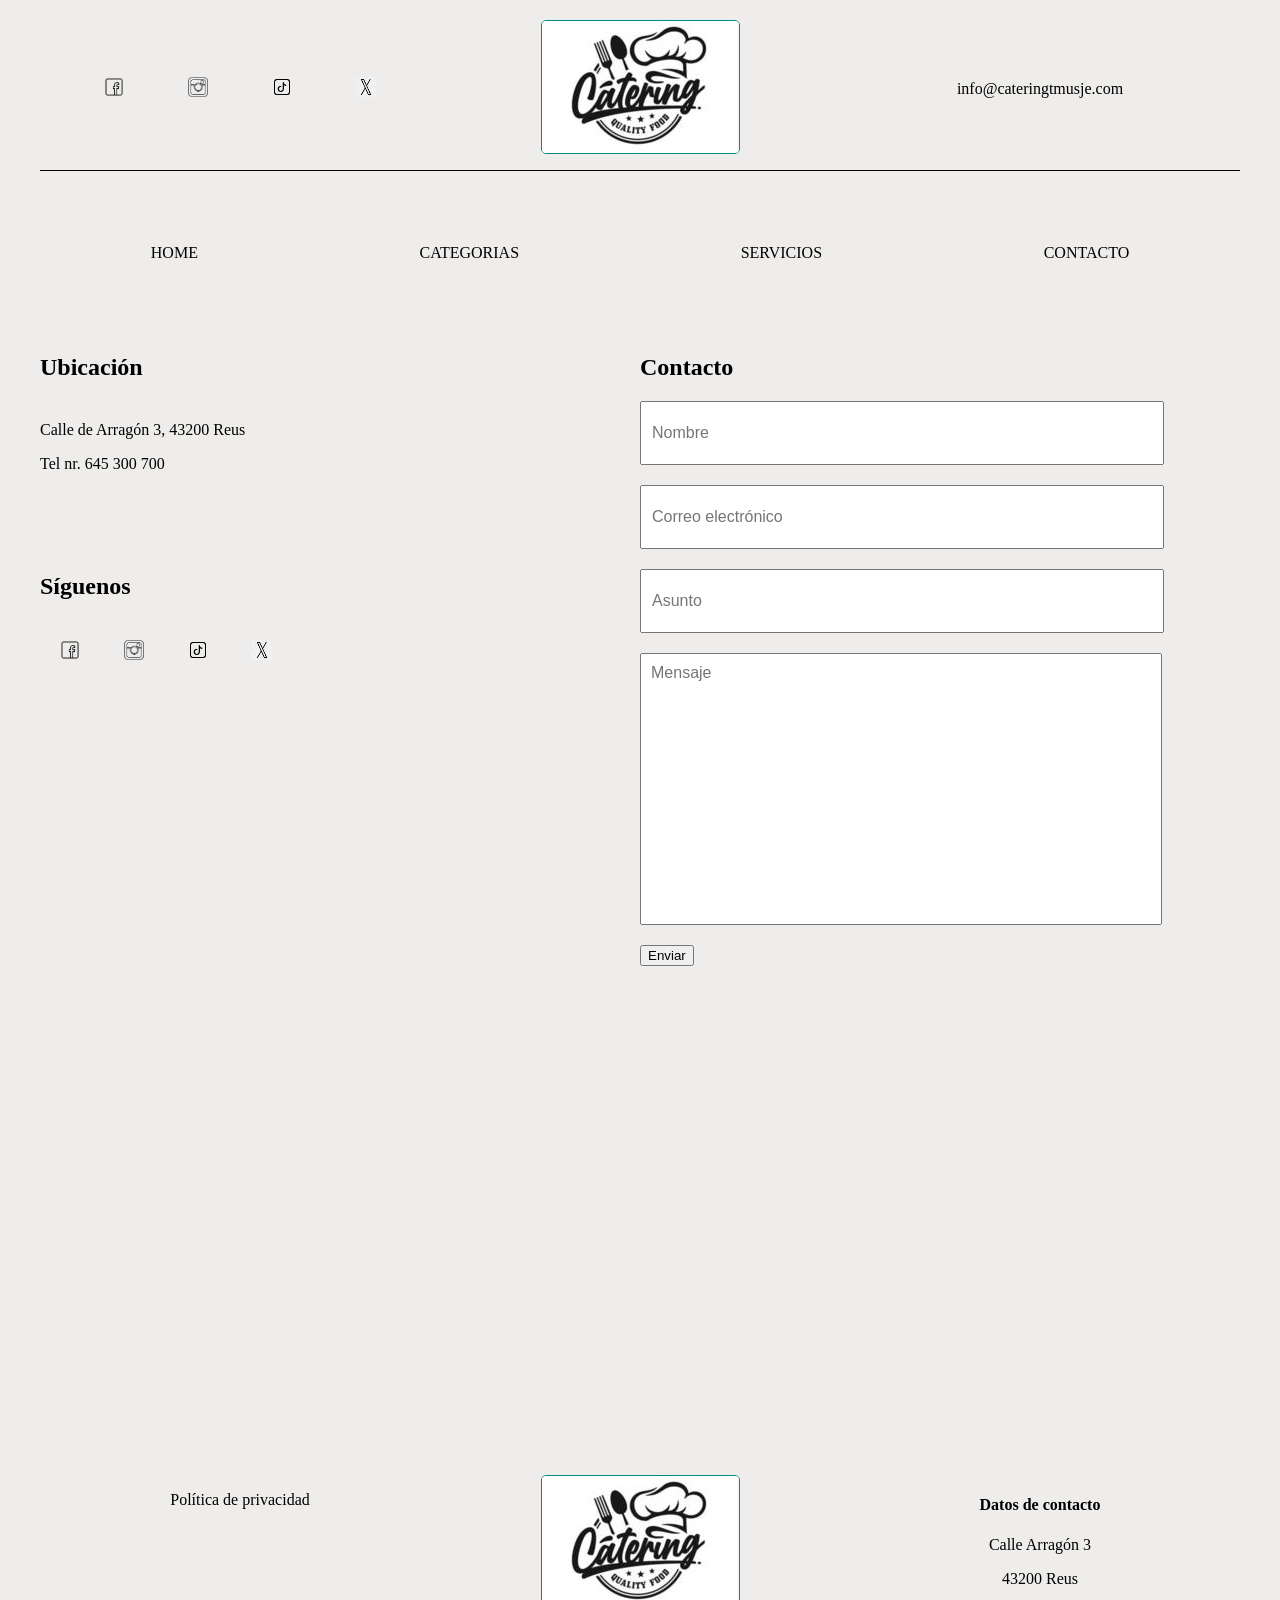
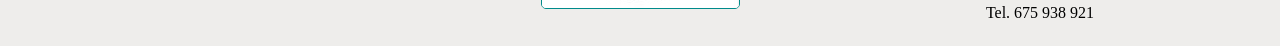
<file: RecipeWebsite/HTML/contacto.html>
<!DOCTYPE html>
<html lang="es">

<head>
    <meta charset="UTF-8">
    <meta name="viewport" content="width=device-width, initial-scale=1.0">
    <link rel="icon" type="image/x-icon" href="../img/logoRecetario.jpg">
    <link rel="stylesheet" type="text/css" href="../CSS/index.css">
    <link rel="stylesheet" type="text/css" href="../CSS/contacto.css">
    <script src="../JS/global.js"></script>
    <script src="../JS/landingPage.js"></script>
    <script src="../JS/contacto.js"></script>
    <title>Catering 't Musje</title>
</head>

<body>
    <div id="principal">
        <header id="cabecera">
            <div id="div_header_left">
                <a href="https://www.facebook.com/?locale=es_ES">
                    <img src="../img/logoFacebook.png" alt="" class="header_img_logo">
                </a>
                <a href="https://www.instagram.com/">
                    <img src="../img/logoInsta.jpg" alt="" class="header_img_logo">
                </a>
                <a href="https://www.tiktok.com/es/">
                    <img src="../img/logoTiktok.webp" alt="" class="header_img_logo">
                </a>
                <a href="https://x.com/?lang=es">
                    <img src="../img/logoTwitter.jpg" alt="" class="header_img_logo">
                </a>
            </div>
            <div id="div_header_middle_img">
                <a href="index.html">
                    <img src="../img/logoCatering.jpg" alt="" class="logo_empresa">
                </a>
            </div>
            <div id="div_header_right">
                <p class="div_header_right_p">info@cateringtmusje.com</p>
            </div>
        </header>

        <nav id="navbar">
                <a href="index.html" class="navbar_item">HOME</a>
                <a href="categorias.html" class="navbar_item">CATEGORIAS</a>
                <a href="servicios.html" class="navbar_item">SERVICIOS</a>
                <a href="contacto.html" class="navbar_item">CONTACTO</a>
        </nav>

        <section id="contenido">
            <div id="section_principal">
                <div id="izquierda">
                    <div id="ubicacion">
                        <h1 class="titulo_contacto">Ubicación</h1>
                        <p class="txt" id="txt_calle">Calle de Arragón 3, 43200 Reus</p>
                        <p class="txt" id="txt_tel">Tel nr. 645 300 700</p>
                    </div>
                    <div id="siguenos">
                        <h1 class="titulo_contacto">Síguenos</h1>
                        <a href="https://www.facebook.com/?locale=es_ES" class="link_contacto">
                            <img src="../img/logoFacebook.png" alt="facebook" class="header_img_logo">
                        </a>
                        <a href="https://www.instagram.com/" class="link_contacto">
                            <img src="../img/logoInsta.jpg" alt="instagram" class="header_img_logo">
                        </a>
                        <a href="https://www.tiktok.com/es/" class="link_contacto">
                            <img src="../img/logoTiktok.webp" alt="tiktok" class="header_img_logo">
                        </a>
                        <a href="https://x.com/?lang=es" class="link_contacto">
                            <img src="../img/logoTwitter.jpg" alt="twitter" class="header_img_logo">
                        </a>
                    </div>
                </div>
                <div id="derecha">
                    <h1>Contacto</h1>
                    <input type="text" name="nom" id="nom" class="form_contacto" placeholder="Nombre">
                    <p id="nomIncorrecto" class="errorMensaje"></p>
                    <input type="email" name="email" id="email" class="form_contacto" placeholder="Correo electrónico">
                    <p id="emailIncorrecto" class="errorMensaje"></p>
                    <input type="text" name="asunto" id="asunto" class="form_contacto" placeholder="Asunto">
                    <p id="asuntoIncorrecto" class="errorMensaje"></p>
                    <textarea name="comentario" id="comentario" class="form_contacto" placeholder="Mensaje" maxlength="300"></textarea>
                    <input type="button" value="Enviar" class="btn" id="btnEnviar" onclick="enviarFormulario()">
                </div>
            </div>
        </section>

        <footer id="pie">
            <div class="div_pie">
                <p>Política de privacidad</p>
            </div>
            <div class="div_pie">
                <a href="index.html">
                    <img src="../img/logoCatering.jpg" alt="logo empresa" class="logo_empresa">
                </a>
            </div>
            <div id="div_datos_contacto" class="div_pie">
                <h4>Datos de contacto</h4>
                <p>Calle Arragón 3</p>
                <p>43200 Reus</p>
                <p>Tel. 675 938 921</p>
            </div>
        </footer>
    </div>
</body>

</html>
</file>
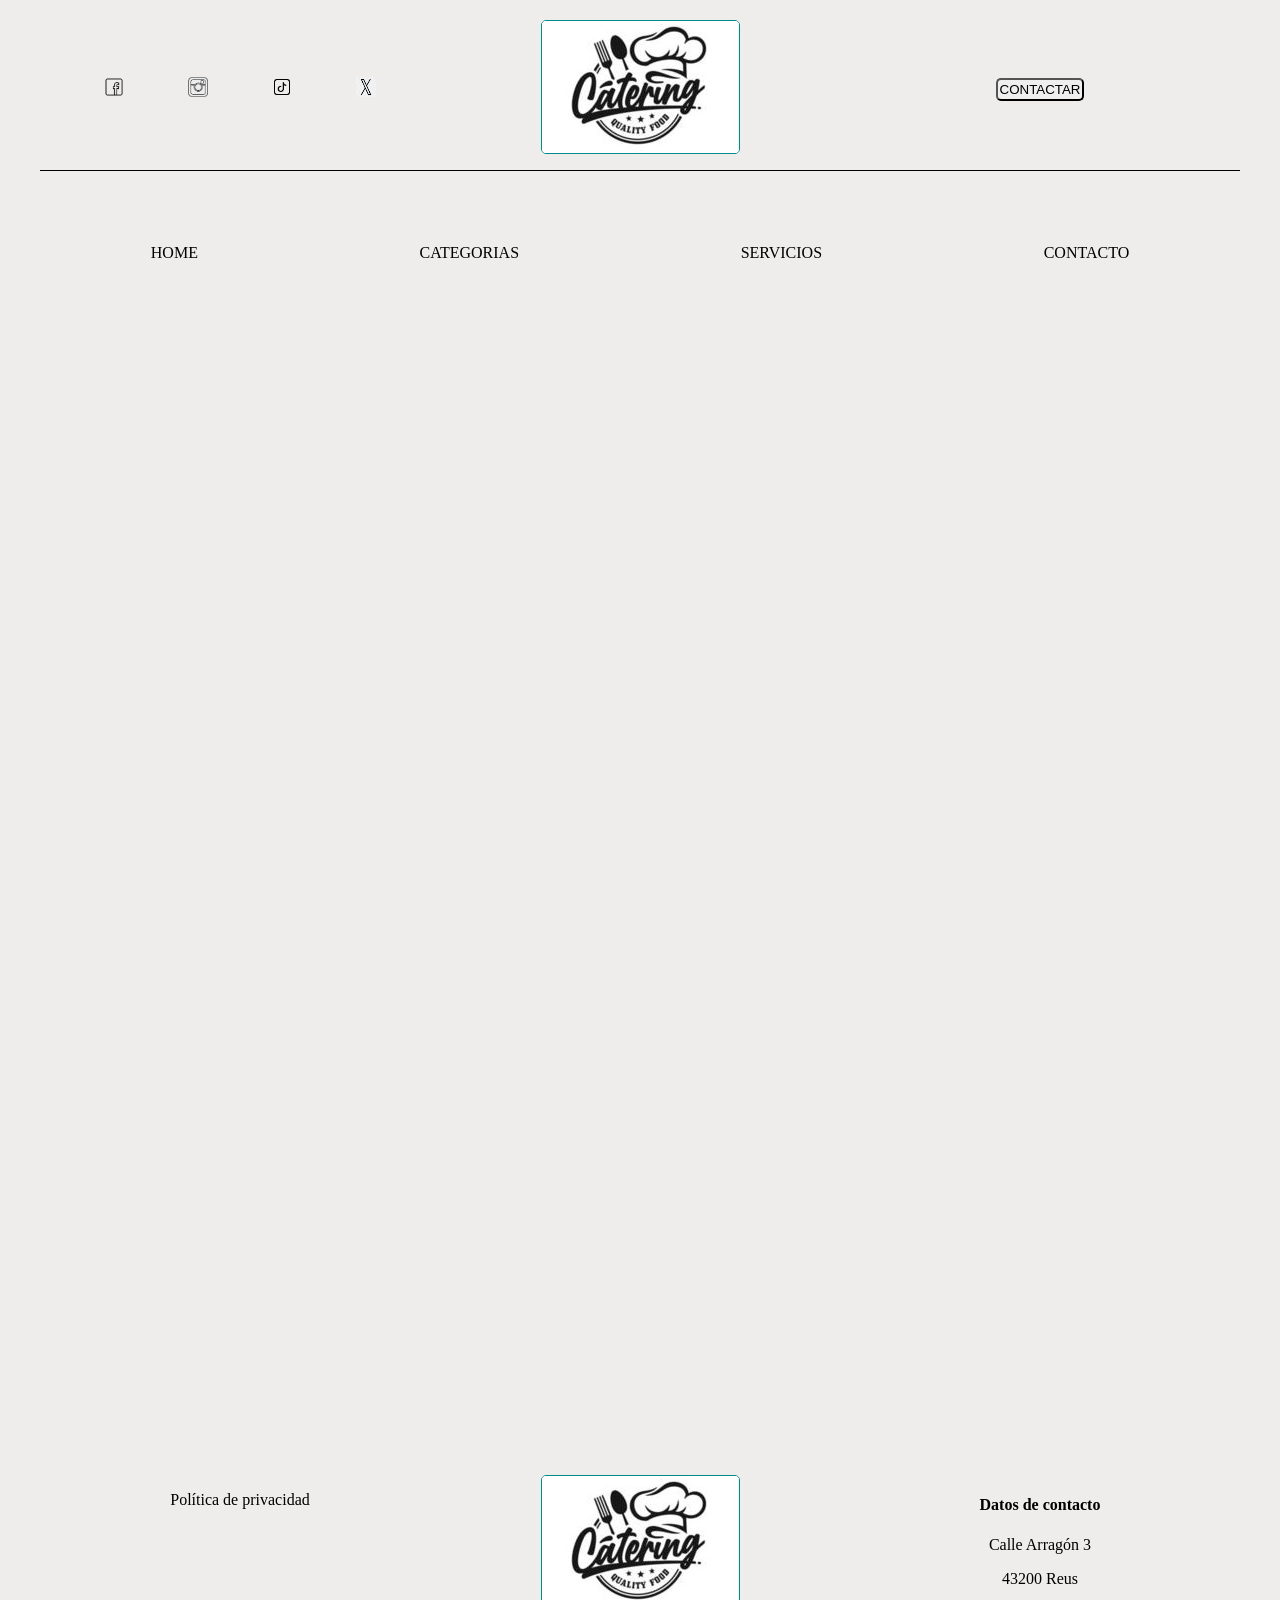
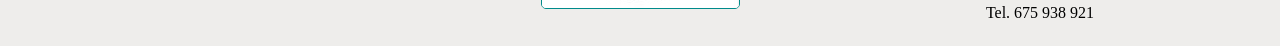
<file: RecipeWebsite/HTML/fichaReceta.html>
<!DOCTYPE html>
<html lang="es">

<head>
    <meta charset="UTF-8">
    <meta name="viewport" content="width=device-width, initial-scale=1.0">
    <link rel="icon" type="image/x-icon" href="../img/logoRecetario.jpg">
    <link rel="stylesheet" type="text/css" href="../CSS/index.css">
    <script src="../JS/global.js"></script>
    <script src="../JS/landingPage.js"></script>
    <title>Catering 't Musje</title>
</head>

<body>
    <div id="principal">
        <header id="cabecera">
            <div id="div_header_left">
                <a href="https://www.facebook.com/?locale=es_ES">
                    <img src="../img/logoFacebook.png" alt="" class="header_img_logo">
                </a>
                <a href="https://www.instagram.com/">
                    <img src="../img/logoInsta.jpg" alt="" class="header_img_logo">
                </a>
                <a href="https://www.tiktok.com/es/">
                    <img src="../img/logoTiktok.webp" alt="" class="header_img_logo">
                </a>
                <a href="https://x.com/?lang=es">
                    <img src="../img/logoTwitter.jpg" alt="" class="header_img_logo">
                </a>
            </div>
            <div id="div_header_middle">
                <div id="div_header_middle_img">
                    <a href="index.html">
                        <img src="../img/logoCatering.jpg" alt="" class="logo_empresa">
                    </a>
                </div>
            </div>
            <div id="div_header_right">
                <form>
                    <input type="button" name="btn_contacto" id="btn_contacto" value="CONTACTAR">
                </form>
            </div>
        </header>

        <nav id="navbar">
                <a href="index.html" class="navbar_item">HOME</a>
                <a href="categorias.html" class="navbar_item">CATEGORIAS</a>
                <a href="servicios.html" class="navbar_item">SERVICIOS</a>
                <a href="contacto.html" class="navbar_item">CONTACTO</a>
        </nav>

        <section id="contenido">
        </section>

        <footer id="pie">
            <div class="div_pie">
                <p>Política de privacidad</p>
            </div>
            <div class="div_pie">
                <a href="index.html">
                    <img src="../img/logoCatering.jpg" alt="logo empresa" class="logo_empresa">
                </a>
            </div>
            <div id="div_datos_contacto" class="div_pie">
                <h4>Datos de contacto</h4>
                <p>Calle Arragón 3</p>
                <p>43200 Reus</p>
                <p>Tel. 675 938 921</p>
            </div>
        </footer>
    </div>
</body>

</html>
</file>
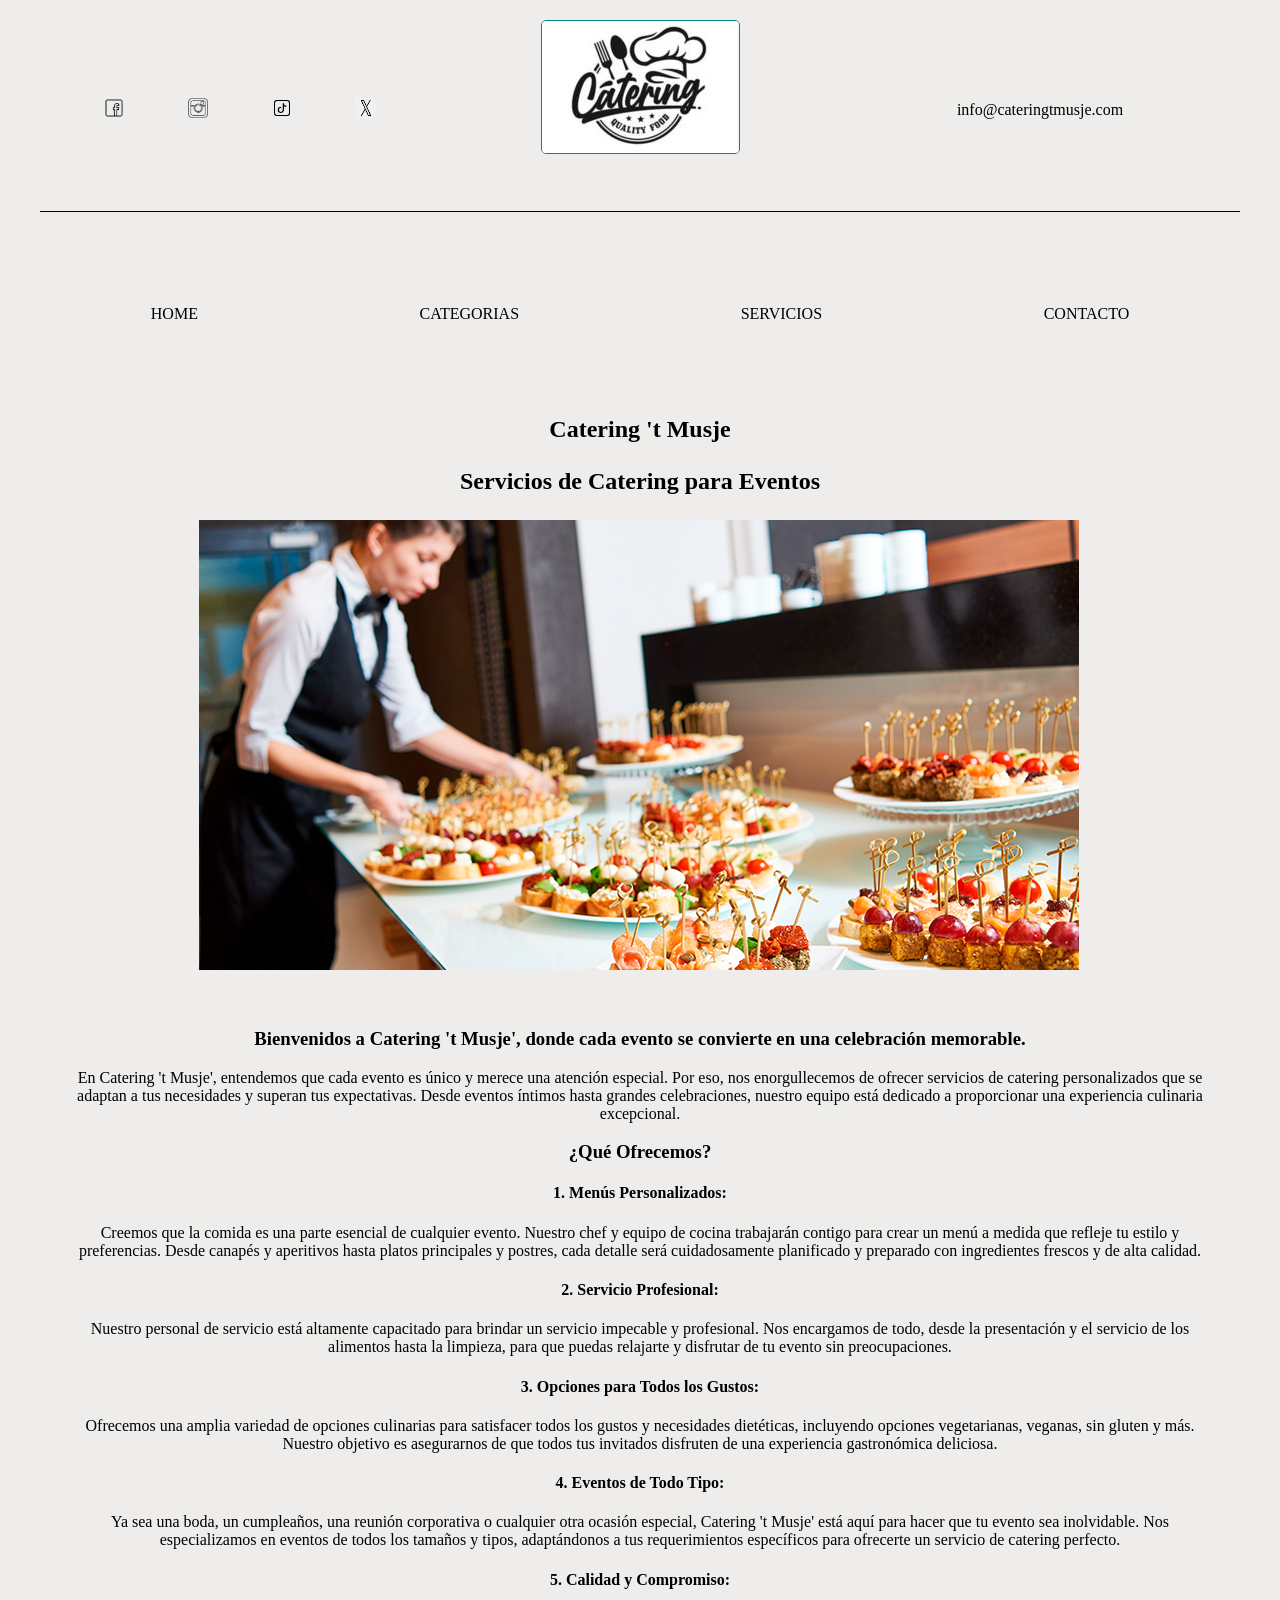
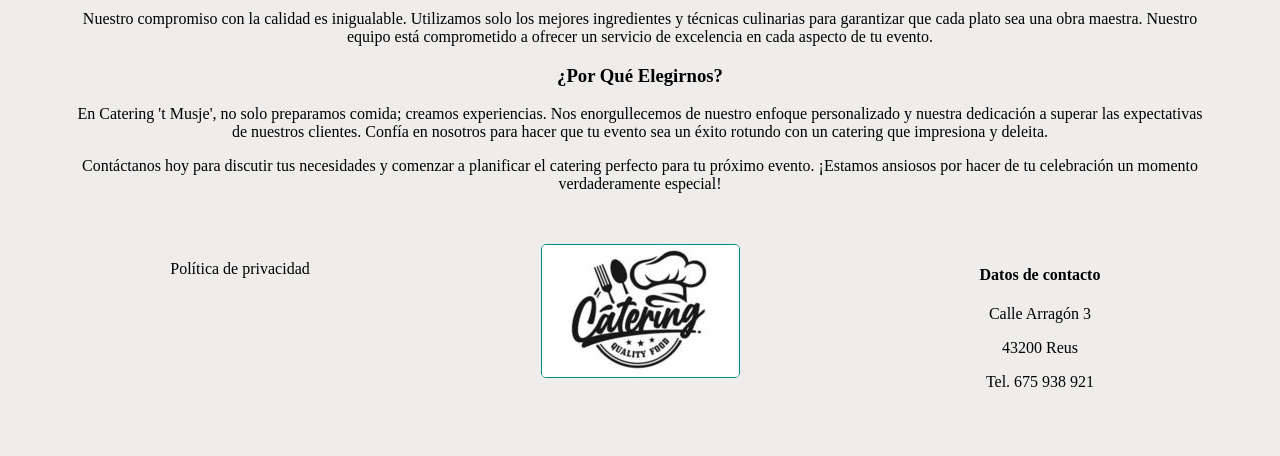
<file: RecipeWebsite/HTML/servicios.html>
<!DOCTYPE html>
<html lang="es">

<head>
    <meta charset="UTF-8">
    <meta name="viewport" content="width=device-width, initial-scale=1.0">
    <link rel="icon" type="image/x-icon" href="../img/logoRecetario.jpg">
    <link rel="stylesheet" type="text/css" href="../CSS/index.css">
    <link rel="stylesheet" type="text/css" href="../CSS/servicios.css">
    <title>Catering 't Musje</title>
</head>

<body>
    <div id="principal">
        <header id="cabecera">
            <div id="div_header_left">
                <a href="https://www.facebook.com/?locale=es_ES">
                    <img src="../img/logoFacebook.png" alt="" class="header_img_logo">
                </a>
                <a href="https://www.instagram.com/">
                    <img src="../img/logoInsta.jpg" alt="" class="header_img_logo">
                </a>
                <a href="https://www.tiktok.com/es/">
                    <img src="../img/logoTiktok.webp" alt="" class="header_img_logo">
                </a>
                <a href="https://x.com/?lang=es">
                    <img src="../img/logoTwitter.jpg" alt="" class="header_img_logo">
                </a>
            </div>
            <div id="div_header_middle_img">
                <a href="index.html">
                    <img src="../img/logoCatering.jpg" alt="" class="logo_empresa">
                </a>
            </div>
            <div id="div_header_right">
                <p class="div_header_right_p">info@cateringtmusje.com</p>
            </div>
        </header>

        <nav id="navbar">
                <a href="index.html" class="navbar_item">HOME</a>
                <a href="categorias.html" class="navbar_item">CATEGORIAS</a>
                <a href="servicios.html" class="navbar_item">SERVICIOS</a>
                <a href="contacto.html" class="navbar_item">CONTACTO</a>
        </nav>

        <section id="contenido">
            <div id="div_titulo">
                <h1 id="nombreEmpresa">Catering 't Musje</h1>
                <h2 id="lemaEmpresa">Servicios de Catering para Eventos</h2>
                <div id="div_titulo_imagen">
                    <img src="../img/imgEmpresa/trabajando1.jpg" alt="">
                </div>
            </div>
            <div id="div_descripcion">
                <h3>Bienvenidos a Catering 't Musje', donde cada evento se convierte en una celebración memorable.</h3>
                <p>En Catering 't Musje', entendemos que cada evento es único y merece una atención especial. Por eso, nos enorgullecemos de ofrecer servicios de catering personalizados que se adaptan a tus necesidades y superan tus expectativas. Desde eventos íntimos hasta grandes celebraciones, nuestro equipo está dedicado a proporcionar una experiencia culinaria excepcional.</p>
                <h3>¿Qué Ofrecemos?</h3>
                <h4>1. Menús Personalizados:</h4>
                <p>Creemos que la comida es una parte esencial de cualquier evento. Nuestro chef y equipo de cocina trabajarán contigo para crear un menú a medida que refleje tu estilo y preferencias. Desde canapés y aperitivos hasta platos principales y postres, cada detalle será cuidadosamente planificado y preparado con ingredientes frescos y de alta calidad.</p>
                <h4>2. Servicio Profesional:</h4>
                <p>Nuestro personal de servicio está altamente capacitado para brindar un servicio impecable y profesional. Nos encargamos de todo, desde la presentación y el servicio de los alimentos hasta la limpieza, para que puedas relajarte y disfrutar de tu evento sin preocupaciones.</p>
                <h4>3. Opciones para Todos los Gustos:</h4>
                <p>Ofrecemos una amplia variedad de opciones culinarias para satisfacer todos los gustos y necesidades dietéticas, incluyendo opciones vegetarianas, veganas, sin gluten y más. Nuestro objetivo es asegurarnos de que todos tus invitados disfruten de una experiencia gastronómica deliciosa.</p>
                <h4>4. Eventos de Todo Tipo:</h4>
                <p>Ya sea una boda, un cumpleaños, una reunión corporativa o cualquier otra ocasión especial, Catering 't Musje' está aquí para hacer que tu evento sea inolvidable. Nos especializamos en eventos de todos los tamaños y tipos, adaptándonos a tus requerimientos específicos para ofrecerte un servicio de catering perfecto.</p>
                <h4>5. Calidad y Compromiso:</h4>
                <p>Nuestro compromiso con la calidad es inigualable. Utilizamos solo los mejores ingredientes y técnicas culinarias para garantizar que cada plato sea una obra maestra. Nuestro equipo está comprometido a ofrecer un servicio de excelencia en cada aspecto de tu evento.</p>
                <h3>¿Por Qué Elegirnos?</h3>
                <p>En Catering 't Musje', no solo preparamos comida; creamos experiencias. Nos enorgullecemos de nuestro enfoque personalizado y nuestra dedicación a superar las expectativas de nuestros clientes. Confía en nosotros para hacer que tu evento sea un éxito rotundo con un catering que impresiona y deleita.</p>
                <p>Contáctanos hoy para discutir tus necesidades y comenzar a planificar el catering perfecto para tu próximo evento. ¡Estamos ansiosos por hacer de tu celebración un momento verdaderamente especial!</p>
            </div>
        </section>

        <footer id="pie">
            <div class="div_pie">
                <p>Política de privacidad</p>
            </div>
            <div class="div_pie">
                <a href="index.html">
                    <img src="../img/logoCatering.jpg" alt="logo empresa" class="logo_empresa">
                </a>
            </div>
            <div id="div_datos_contacto" class="div_pie">
                <h4>Datos de contacto</h4>
                <p>Calle Arragón 3</p>
                <p>43200 Reus</p>
                <p>Tel. 675 938 921</p>
            </div>
        </footer>
    </div>
</body>

</html>
</file>
<file: RecipeWebsite/CSS/index.css>
body {
    background-color: #EEEDEB;
}

/* -------------------- Configuración DIV general ------------------------- */

#principal {
    width: 1200px;
    margin: 0px auto;
    display: grid;
    grid-template-rows: 1fr 1fr 7fr 1fr;
    /* background-color: antiquewhite; */
}

/* Configuración DIV cabecera */

#cabecera {
    padding-top: 12px;
    padding-bottom: 12px;
    border-bottom: 1px solid black;
    display: grid;
    grid-template-columns: 1fr 1fr 1fr;
}

/* Configuración DIV cabecera parte izquierda logos redes sociales */

#div_header_left {
    display: flex;
    justify-content: space-evenly;
    align-items: center;
}

.header_img_logo {
    width: 20px;
    height: 20px;
}

/* Configuración DIV cabecera parte medio logo empresa */

#div_header_middle_img {
    text-align: center;
}

.logo_empresa {
    border: 1px solid darkcyan;
    border-radius: 5px;
}

/* Configuración DIV cabecera parte derecha botón contacto */

#div_header_right{
    display: flex;
    justify-content: center;
    align-items: center;
}

form {
    display: inline;
    margin: 0px;
    padding: 0px;
}

#btn_contacto {
    border-radius: 5px;
    padding: 2px;
}

/* ------------------- Conficuración NAVBAR ---------------------- */


a, img {
    margin: 0px;
    padding: 0px;
    text-decoration: none;
    color: black;
    display: inline;
}

#navbar {
    display: flex;
    justify-content: space-around;
    align-items: center;
}

.navbar_item {
    margin: 0px;
    padding: 0px;
    display: inline;
}

.navbar_item:hover {
    color: darkblue;
    font-size: 18px;
}

/* --------------------- Configuración contenido ----------------------- */

#contenido {
    display: grid;
}

/* --------------------- Configuración footer ---------------------- */

#pie {
    display: grid;
    grid-template-columns: 1fr 1fr 1fr;
}

.div_pie {
    text-align: center;
}
</file>
<file: ExerciseBillingSystem/ejercicioFruteria.css>
#container {
    display: grid;
    grid-template-areas: "div_productos div_ticket";
    width: 800px;
    margin: 0px auto;
}

#div_productos {
    background-color: aliceblue;
    width: 400px;
}

#div_ticket {
    background-color: antiquewhite;
    width: 400px;
}

#selectMenu {
    margin: 0px;
    padding: 0px;
}

#select_cantidad {
    margin: 0px;
    padding: 0px;
}

#optie {
    margin: 0px;
    padding: 0px;
}

#div_nombre_producto {
    display: flex;
    justify-content: space-around;
}

.title {
    margin: 0px;
    display: inline-block;
    padding: 0px;
}

.div_ticket_productos {
    display: flex;
    justify-content: space-around;
}

h5, h6 {
    margin: 0px;
    display: inline-block;
}
</file>
<file: RecipeWebsite/CSS/categorias.css>
#contenido {
    display: grid;
    grid-template-columns: 1fr 1fr;
    grid-template-rows: 1fr 1fr 1fr;
}


.div_categorias {
    display: flex;
    justify-content: center;
    /* align-items: center; */
}

.img_categorias {
    width: 400px;
    height: 250px;
    opacity: 0.5;
}

.img_categorias:hover {
    width: 480px;
    height: 300px;
    opacity: 0.7;
    border: 2px solid #a67d84;
    border-radius: 5px;
}

.img_categorias_txt {
    position: relative;
    margin: 0px;
    margin-top: -140px;
    text-align: center;
    color: black;
}

.div_categorias:hover .img_categorias_txt {
    margin-top: -170px;
}
</file>
<file: RecipeWebsite/CSS/contacto.css>
#section_principal {
    display: grid;
    grid-template-columns: 1fr 1fr;
}

.titulo_contacto {
    margin-bottom: 40px;
}

#txt_tel {
    margin-bottom: 100px;
}

.form_contacto {
    display: block;
    width: 500px;
    height: 40px;
    margin-bottom: 20px;
    padding: 10px;
    font-size: 16px;
    font-family: Arial, Helvetica, sans-serif;
    /* border: rgb(72, 72, 72); */
}

#comentario {
    width: 500px;
    height: 250px;
    resize: none;
    padding: 10px;
    font-size: 16px;
    font-family: Arial, Helvetica, sans-serif;
}

.link_contacto {
    margin: 20px;
}

::placeholder {
    font-size: 16px;
    font-family: Arial, Helvetica, sans-serif;
}

.errorMensaje {
    font-size: 12px;
    color: darkred;
}
</file>
<file: RecipeWebsite/CSS/servicios.css>
/* #contenido {
    display: grid;
    grid-template-rows: 1fr 1fr;
} */

h1, h2 {
    margin: 0px;
    padding: 0px;
    text-align: center;
    margin-bottom: 25px;
}

#div_titulo_imagen {
    width: 882px;
    margin: 0px auto;
}

#div_descripcion {
    text-align: center;
    margin: 35px;
}
</file>
